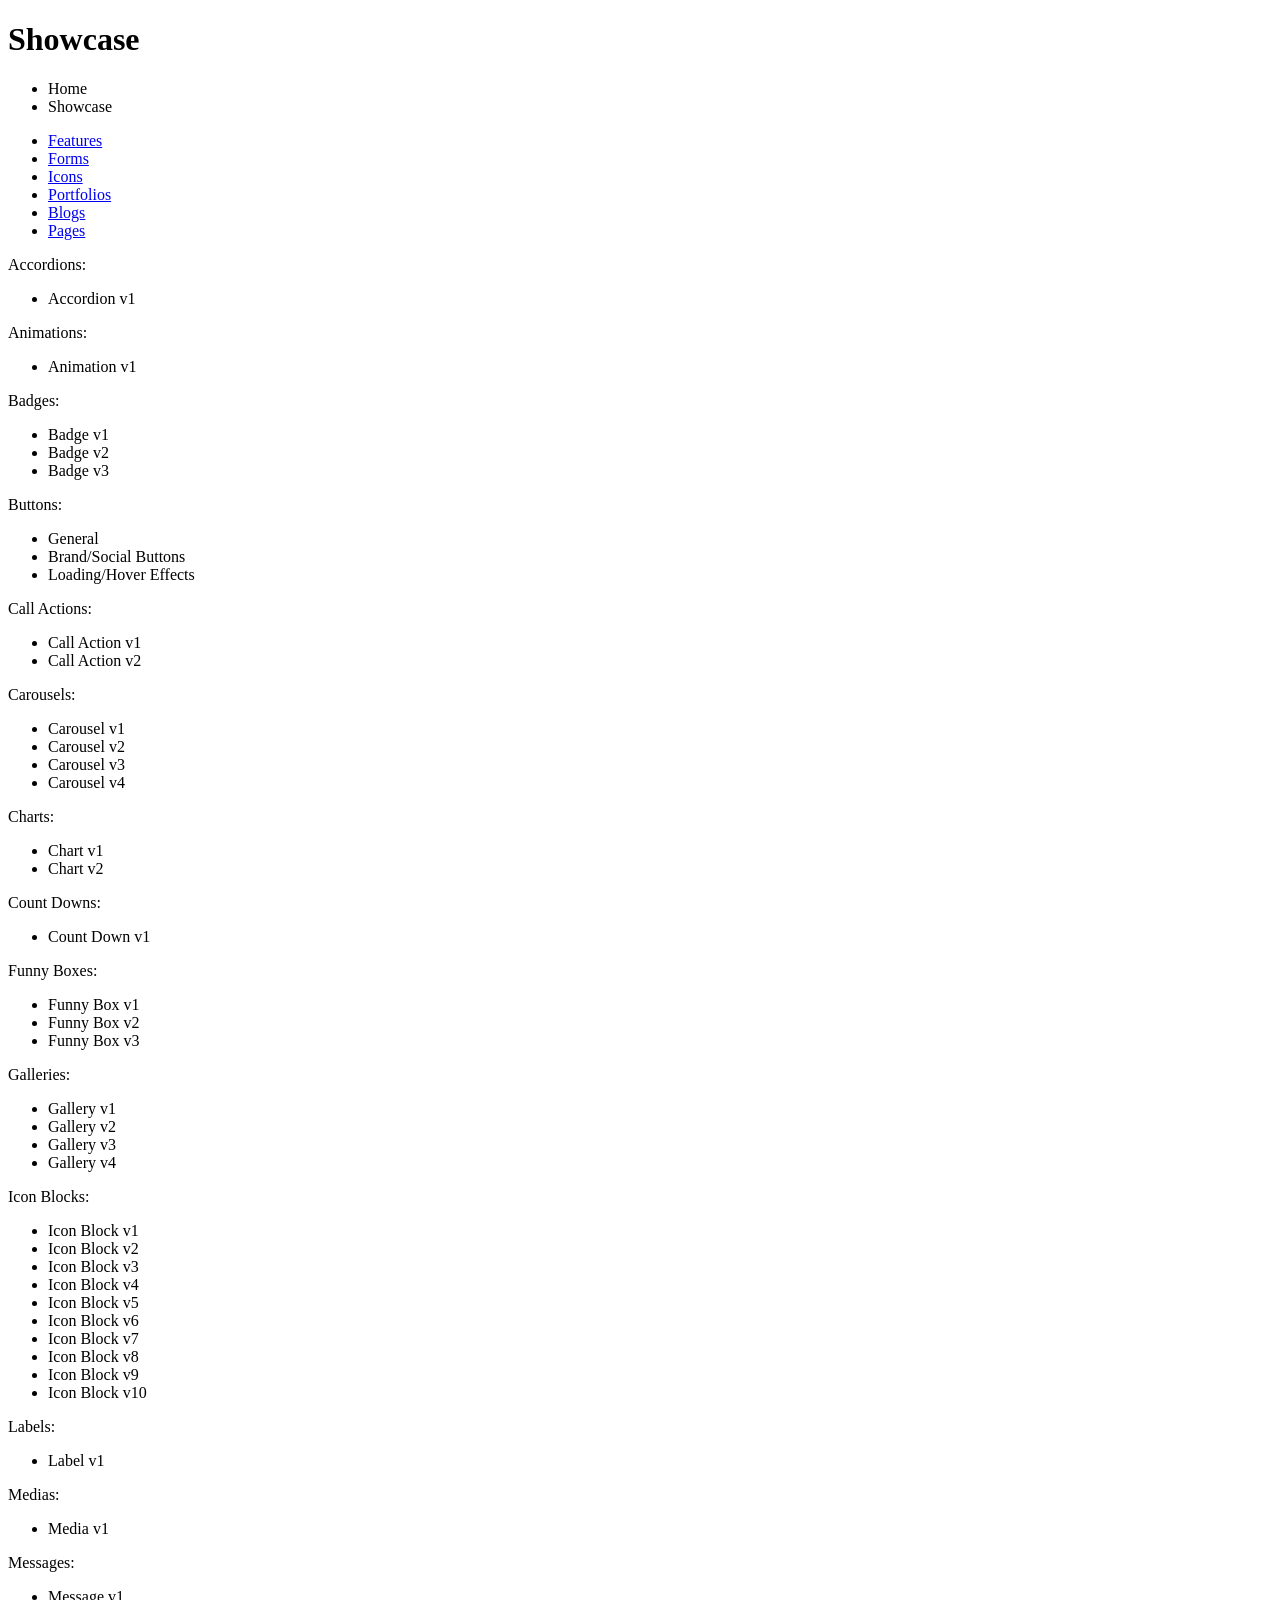
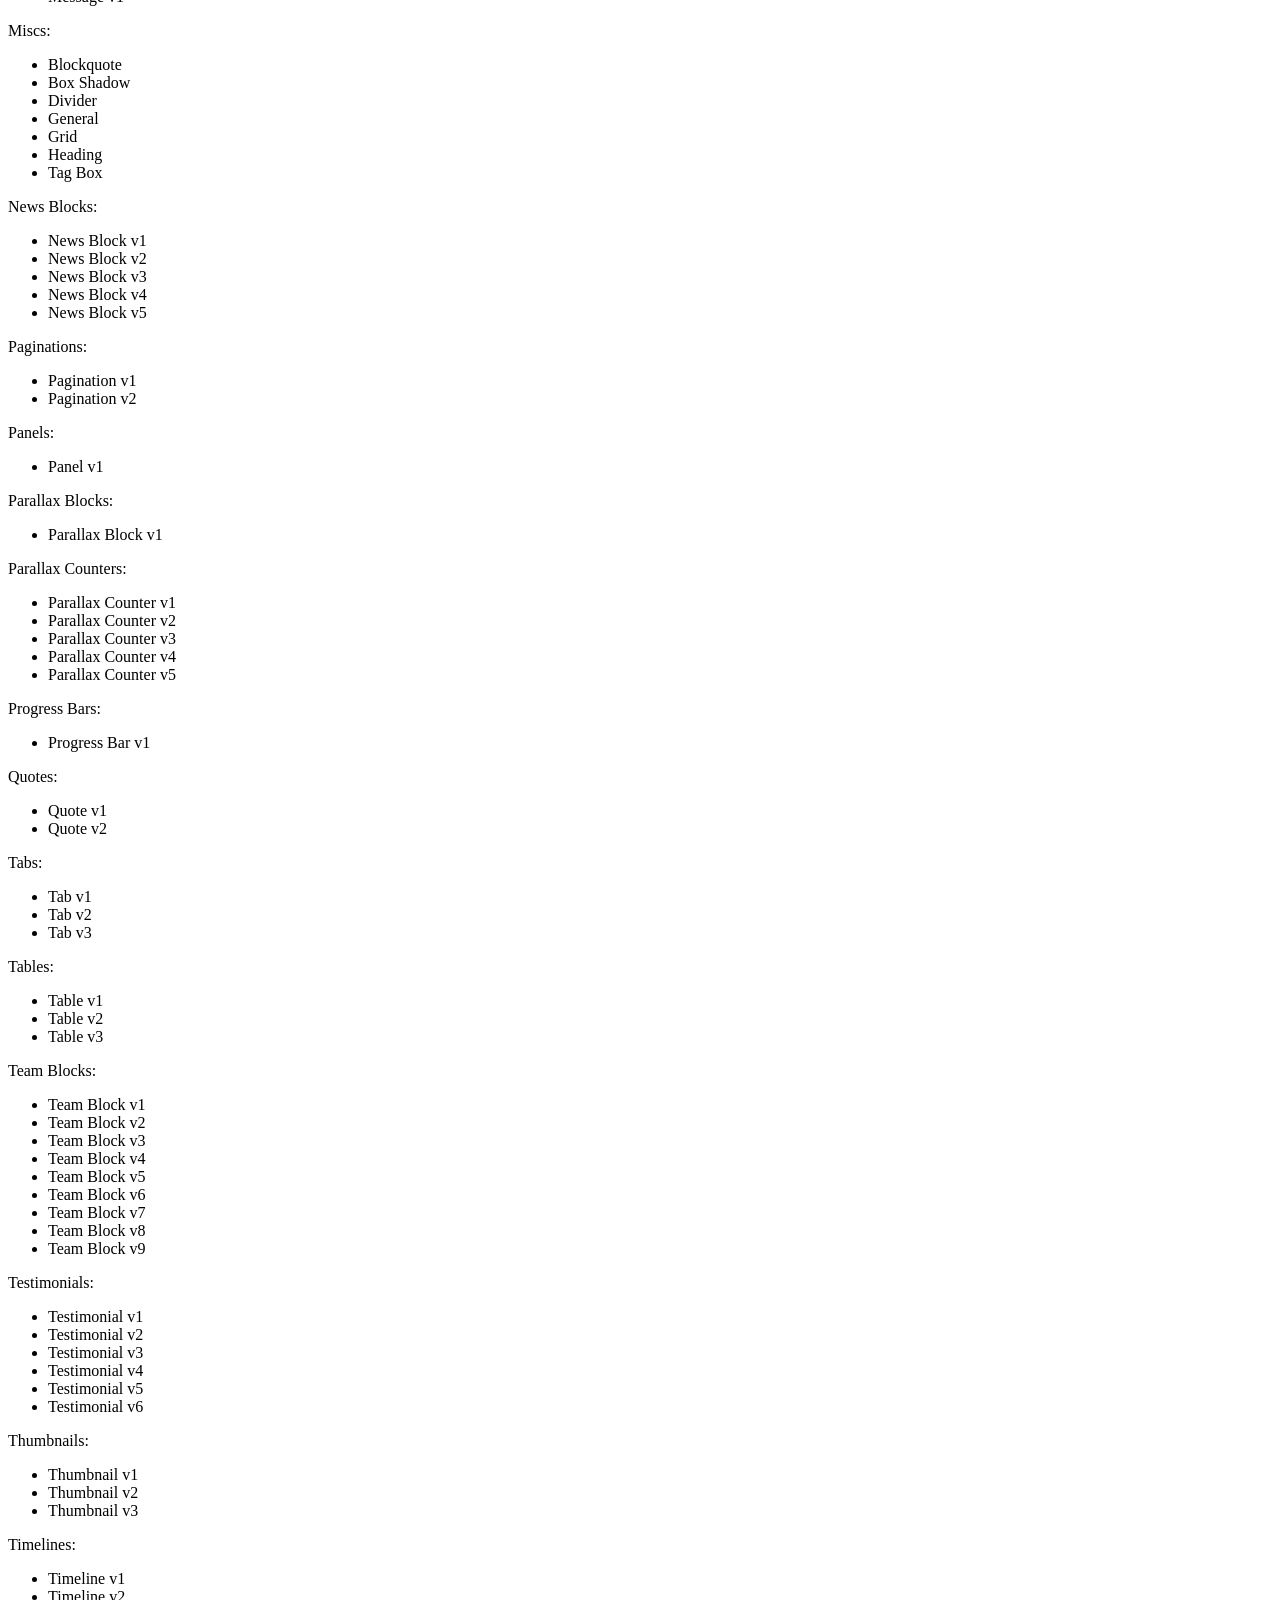
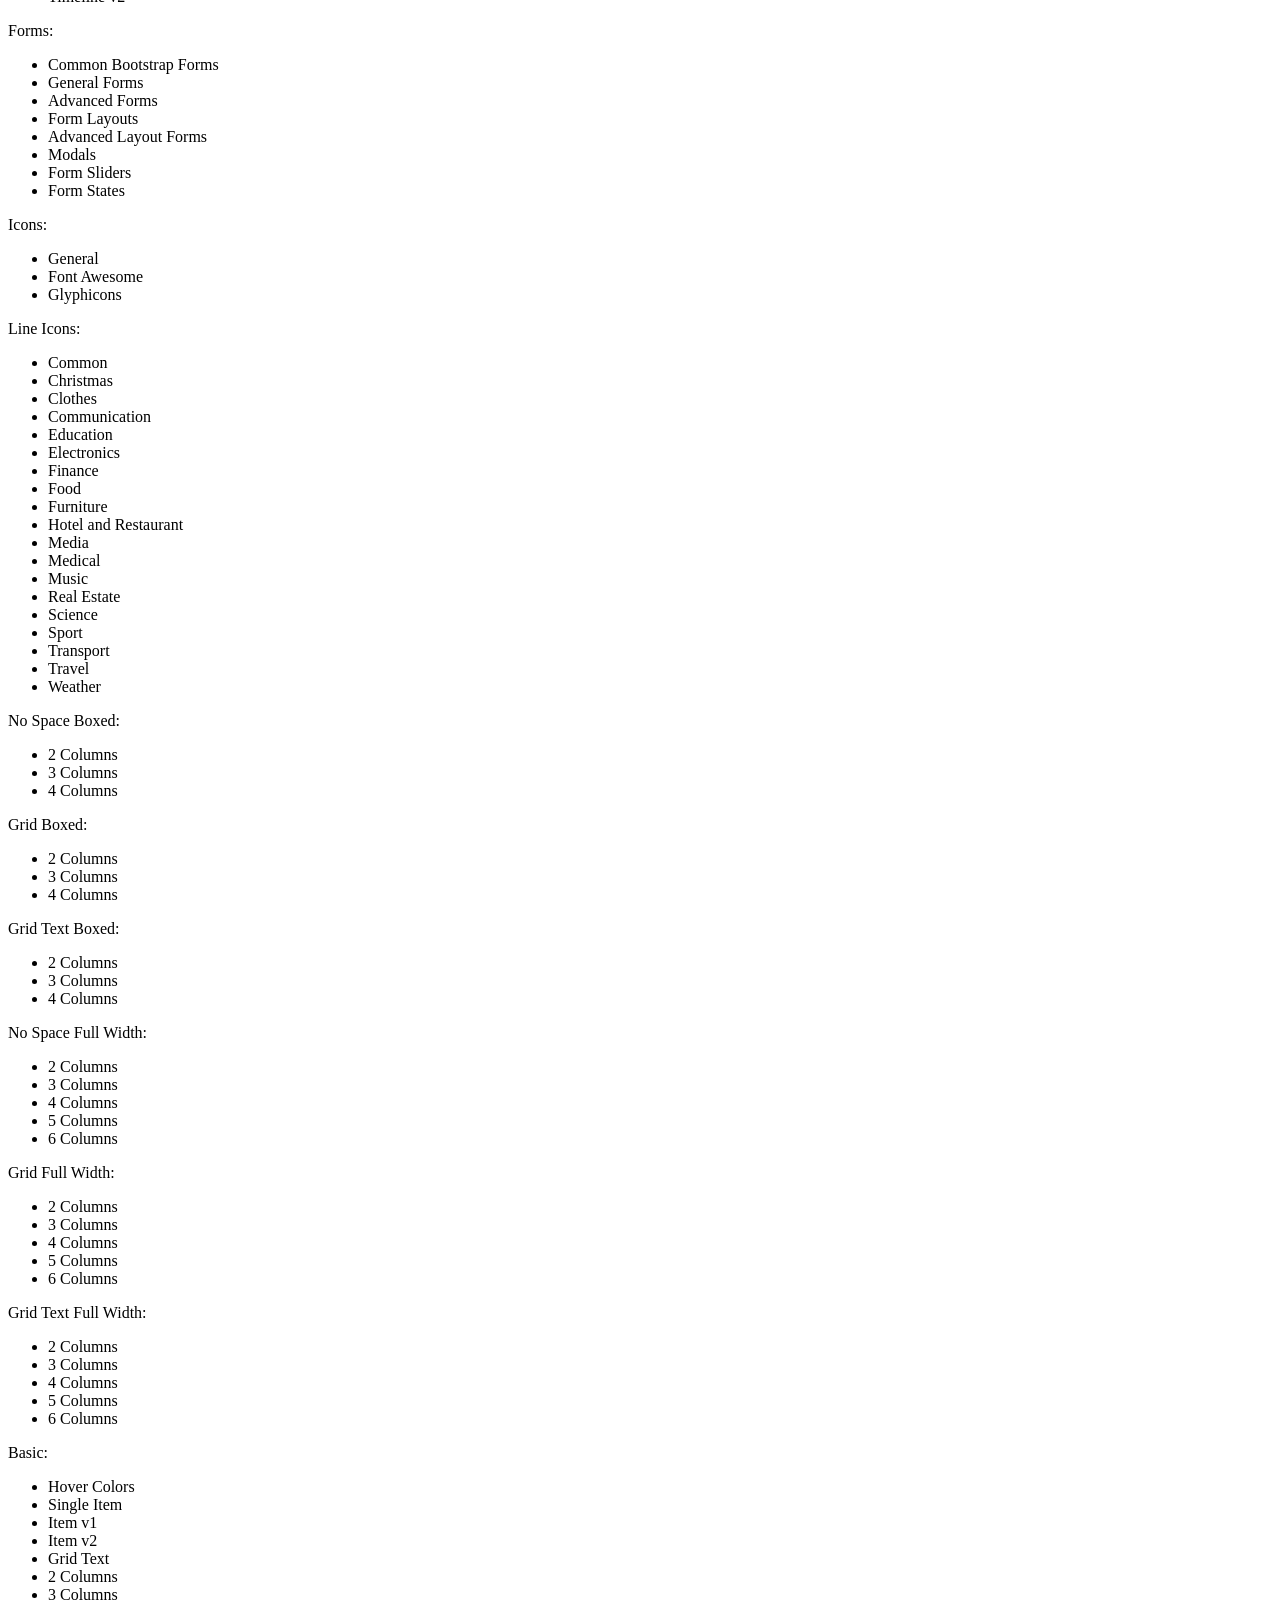
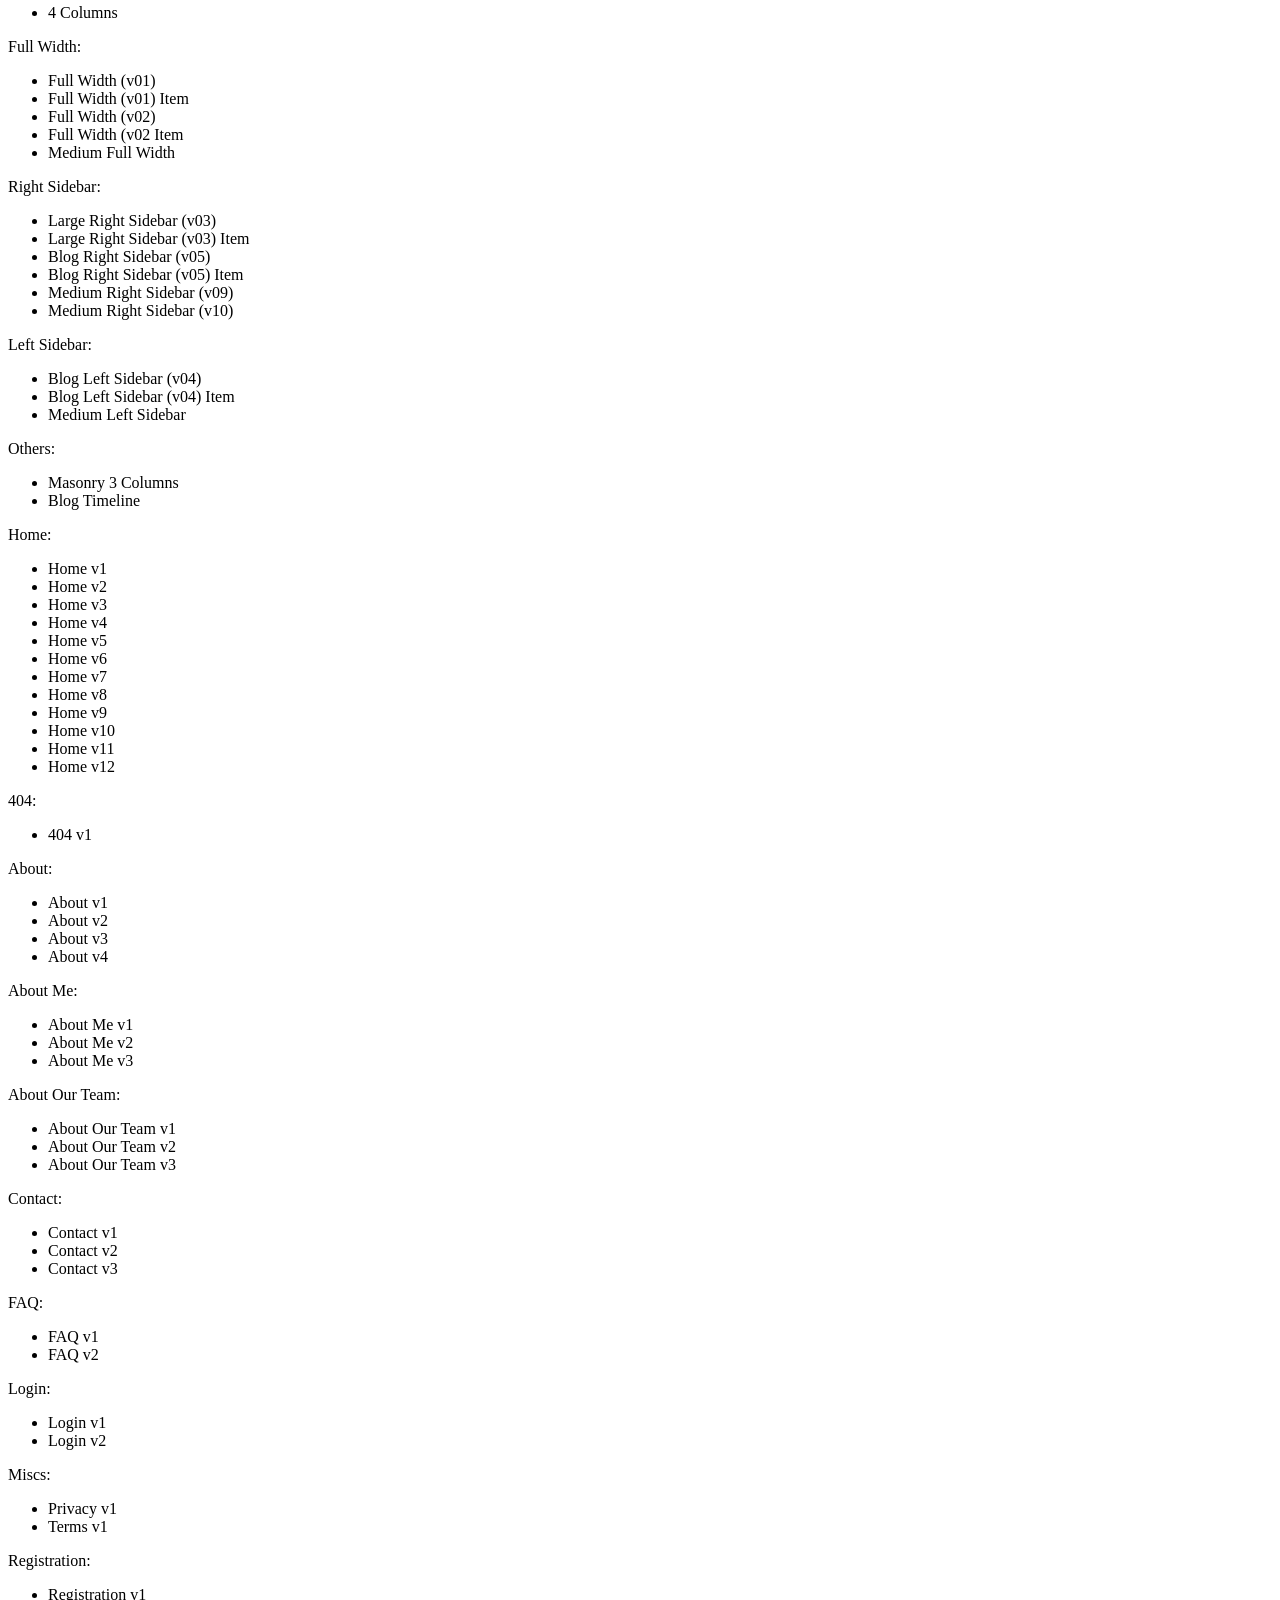
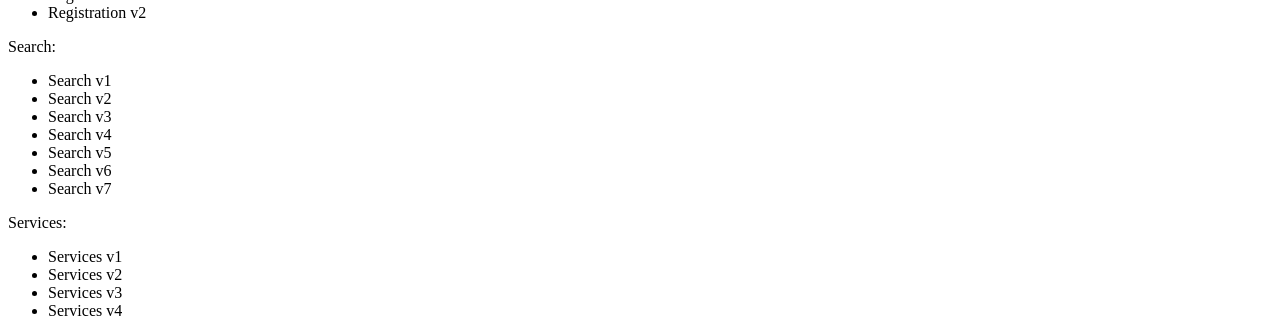
<file: src/main/resources/templates/showcase/index.html>
<!DOCTYPE html>
<html xmlns:th="http://www.thymeleaf.org" xmlns:layout="http://www.ultraq.net.nz/thymeleaf/layout"
      xmlns="http://www.w3.org/1999/xhtml" layout:decorator="layouts/layout">
<head>
  <title>YQBoots Showcases</title>
  <link rel="stylesheet" th:href="@{/theme/css/blocks/tabs.css}"/>
</head>
<body>
<div layout:fragment="breadcrumbs">
  <div class="container">
    <h1 class="pull-left">Showcase</h1>
    <ul class="pull-right breadcrumb">
      <li><a th:href="@{/}">Home</a></li>
      <li class="active">Showcase</li>
    </ul>
  </div>
</div>
<div layout:fragment="content" class="container content height-600">
  <div class="tab-v2">
    <ul class="nav nav-tabs">
      <li class="active"><a href="#features" data-toggle="tab">Features</a></li>
      <li><a href="#forms" data-toggle="tab">Forms</a></li>
      <li><a href="#icons" data-toggle="tab">Icons</a></li>
      <li><a href="#portfolios" data-toggle="tab">Portfolios</a></li>
      <li><a href="#blogs" data-toggle="tab">Blogs</a></li>
      <li><a href="#pages" data-toggle="tab">Pages</a></li>
    </ul>
    <div class="tab-content">
      <div class="tab-pane fade in active" id="features">
        <div class="row">
          <div class="col-md-2">Accordions:</div>
          <div class="col-md-4">
            <ul class="list-inline">
              <li><a target="_blank" th:href="@{/showcase/features/accordion/accordion-v1}">Accordion v1</a></li>
            </ul>
          </div>
          <div class="col-md-2">Animations:</div>
          <div class="col-md-4">
            <ul class="list-inline">
              <li><a target="_blank" th:href="@{/showcase/features/animation/animation-v1}">Animation v1</a></li>
            </ul>
          </div>
        </div>
        <div class="row">
          <div class="col-md-2">Badges:</div>
          <div class="col-md-4">
            <ul class="list-inline">
              <li><a target="_blank" th:href="@{/showcase/features/badge/badge-v1}">Badge v1</a></li>
              <li><a target="_blank" th:href="@{/showcase/features/badge/badge-v2}">Badge v2</a></li>
              <li><a target="_blank" th:href="@{/showcase/features/badge/badge-v3}">Badge v3</a></li>
            </ul>
          </div>
          <div class="col-md-2">Buttons:</div>
          <div class="col-md-4">
            <ul class="list-inline">
              <li><a target="_blank" th:href="@{/showcase/features/button/button-v1}">General</a></li>
              <li><a target="_blank" th:href="@{/showcase/features/button/button-v2}">Brand/Social Buttons</a></li>
              <li><a target="_blank" th:href="@{/showcase/features/button/button-v3}">Loading/Hover Effects</a></li>
            </ul>
          </div>
        </div>
        <div class="row">
          <div class="col-md-2">Call Actions:</div>
          <div class="col-md-4">
            <ul class="list-inline">
              <li><a target="_blank" th:href="@{/showcase/features/call-action/call-action-v1}">Call Action v1</a></li>
              <li><a target="_blank" th:href="@{/showcase/features/call-action/call-action-v2}">Call Action v2</a></li>
            </ul>
          </div>
          <div class="col-md-2">Carousels:</div>
          <div class="col-md-4">
            <ul class="list-inline">
              <li><a target="_blank" th:href="@{/showcase/features/carousel/carousel-v1}">Carousel v1</a></li>
              <li><a target="_blank" th:href="@{/showcase/features/carousel/carousel-v2}">Carousel v2</a></li>
              <li><a target="_blank" th:href="@{/showcase/features/carousel/carousel-v3}">Carousel v3</a></li>
              <li><a target="_blank" th:href="@{/showcase/features/carousel/carousel-v4}">Carousel v4</a></li>
            </ul>
          </div>
        </div>
        <div class="row">
          <div class="col-md-2">Charts:</div>
          <div class="col-md-4">
            <ul class="list-inline">
              <li><a target="_blank" th:href="@{/showcase/features/chart/chart-v1}">Chart v1</a></li>
              <li><a target="_blank" th:href="@{/showcase/features/chart/chart-v2}">Chart v2</a></li>
            </ul>
          </div>
          <div class="col-md-2">Count Downs:</div>
          <div class="col-md-4">
            <ul class="list-inline">
              <li><a target="_blank" th:href="@{/showcase/features/count-down/count-down-v1}">Count Down v1</a></li>
            </ul>
          </div>
        </div>
        <div class="row">
          <div class="col-md-2">Funny Boxes:</div>
          <div class="col-md-4">
            <ul class="list-inline">
              <li><a target="_blank" th:href="@{/showcase/features/funny-boxes/funny-boxes-v1}">Funny Box v1</a></li>
              <li><a target="_blank" th:href="@{/showcase/features/funny-boxes/funny-boxes-v2}">Funny Box v2</a></li>
              <li><a target="_blank" th:href="@{/showcase/features/funny-boxes/funny-boxes-v3}">Funny Box v3</a></li>
            </ul>
          </div>
          <div class="col-md-2">Galleries:</div>
          <div class="col-md-4">
            <ul class="list-inline">
              <li><a target="_blank" th:href="@{/showcase/features/gallery/gallery-v1}">Gallery v1</a></li>
              <li><a target="_blank" th:href="@{/showcase/features/gallery/gallery-v2}">Gallery v2</a></li>
              <li><a target="_blank" th:href="@{/showcase/features/gallery/gallery-v3}">Gallery v3</a></li>
              <li><a target="_blank" th:href="@{/showcase/features/gallery/gallery-v4}">Gallery v4</a></li>
            </ul>
          </div>
        </div>
        <div class="row">
          <div class="col-md-2">Icon Blocks:</div>
          <div class="col-md-4">
            <ul class="list-inline">
              <li><a target="_blank" th:href="@{/showcase/features/icon-blocks/icon-blocks-v1}">Icon Block v1</a></li>
              <li><a target="_blank" th:href="@{/showcase/features/icon-blocks/icon-blocks-v2}">Icon Block v2</a></li>
              <li><a target="_blank" th:href="@{/showcase/features/icon-blocks/icon-blocks-v3}">Icon Block v3</a></li>
              <li><a target="_blank" th:href="@{/showcase/features/icon-blocks/icon-blocks-v4}">Icon Block v4</a></li>
              <li><a target="_blank" th:href="@{/showcase/features/icon-blocks/icon-blocks-v5}">Icon Block v5</a></li>
              <li><a target="_blank" th:href="@{/showcase/features/icon-blocks/icon-blocks-v6}">Icon Block v6</a></li>
              <li><a target="_blank" th:href="@{/showcase/features/icon-blocks/icon-blocks-v7}">Icon Block v7</a></li>
              <li><a target="_blank" th:href="@{/showcase/features/icon-blocks/icon-blocks-v8}">Icon Block v8</a></li>
              <li><a target="_blank" th:href="@{/showcase/features/icon-blocks/icon-blocks-v9}">Icon Block v9</a></li>
              <li><a target="_blank" th:href="@{/showcase/features/icon-blocks/icon-blocks-v10}">Icon Block v10</a></li>
            </ul>
          </div>
          <div class="col-md-2">Labels:</div>
          <div class="col-md-4">
            <ul class="list-inline">
              <li><a target="_blank" th:href="@{/showcase/features/label/label-v1}">Label v1</a></li>
            </ul>
          </div>
        </div>
        <div class="row">
          <div class="col-md-2">Medias:</div>
          <div class="col-md-4">
            <ul class="list-inline">
              <li><a target="_blank" th:href="@{/showcase/features/media/media-v1}">Media v1</a></li>
            </ul>
          </div>
          <div class="col-md-2">Messages:</div>
          <div class="col-md-4">
            <ul class="list-inline">
              <li><a target="_blank" th:href="@{/showcase/features/message/message-v1}">Message v1</a></li>
            </ul>
          </div>
        </div>
        <div class="row">
          <div class="col-md-2">Miscs:</div>
          <div class="col-md-4">
            <ul class="list-inline">
              <li><a target="_blank" th:href="@{/showcase/features/miscs/blockquote}">Blockquote</a></li>
              <li><a target="_blank" th:href="@{/showcase/features/miscs/box-shadow}">Box Shadow</a></li>
              <li><a target="_blank" th:href="@{/showcase/features/miscs/divider}">Divider</a></li>
              <li><a target="_blank" th:href="@{/showcase/features/miscs/general}">General</a></li>
              <li><a target="_blank" th:href="@{/showcase/features/miscs/grid}">Grid</a></li>
              <li><a target="_blank" th:href="@{/showcase/features/miscs/heading}">Heading</a></li>
              <li><a target="_blank" th:href="@{/showcase/features/miscs/tag-box}">Tag Box</a></li>
            </ul>
          </div>
          <div class="col-md-2">News Blocks:</div>
          <div class="col-md-4">
            <ul class="list-inline">
              <li><a target="_blank" th:href="@{/showcase/features/news-blocks/news-blocks-v1}">News Block v1</a></li>
              <li><a target="_blank" th:href="@{/showcase/features/news-blocks/news-blocks-v2}">News Block v2</a></li>
              <li><a target="_blank" th:href="@{/showcase/features/news-blocks/news-blocks-v3}">News Block v3</a></li>
              <li><a target="_blank" th:href="@{/showcase/features/news-blocks/news-blocks-v4}">News Block v4</a></li>
              <li><a target="_blank" th:href="@{/showcase/features/news-blocks/news-blocks-v5}">News Block v5</a></li>
            </ul>
          </div>
        </div>
        <div class="row">
          <div class="col-md-2">Paginations:</div>
          <div class="col-md-4">
            <ul class="list-inline">
              <li><a target="_blank" th:href="@{/showcase/features/pagination/pagination-v1}">Pagination v1</a></li>
              <li><a target="_blank" th:href="@{/showcase/features/pagination/pagination-v2}">Pagination v2</a></li>
            </ul>
          </div>
          <div class="col-md-2">Panels:</div>
          <div class="col-md-4">
            <ul class="list-inline">
              <li><a target="_blank" th:href="@{/showcase/features/panel/panel-v1}">Panel v1</a></li>
            </ul>
          </div>
        </div>
        <div class="row">
          <div class="col-md-2">Parallax Blocks:</div>
          <div class="col-md-4">
            <ul class="list-inline">
              <li>
                <a target="_blank" th:href="@{/showcase/features/parallax-blocks/parallax-blocks-v1}">
                  Parallax Block v1
                </a>
              </li>
            </ul>
          </div>
          <div class="col-md-2">Parallax Counters:</div>
          <div class="col-md-4">
            <ul class="list-inline">
              <li>
                <a target="_blank" th:href="@{/showcase/features/parallax-counters/parallax-counters-v1}">
                  Parallax Counter v1
                </a>
              </li>
              <li>
                <a target="_blank" th:href="@{/showcase/features/parallax-counters/parallax-counters-v2}">
                  Parallax Counter v2
                </a>
              </li>
              <li>
                <a target="_blank" th:href="@{/showcase/features/parallax-counters/parallax-counters-v3}">
                  Parallax Counter v3
                </a>
              </li>
              <li>
                <a target="_blank" th:href="@{/showcase/features/parallax-counters/parallax-counters-v4}">
                  Parallax Counter v4
                </a>
              </li>
              <li>
                <a target="_blank" th:href="@{/showcase/features/parallax-counters/parallax-counters-v5}">
                  Parallax Counter v5
                </a>
              </li>
            </ul>
          </div>
        </div>
        <div class="row">
          <div class="col-md-2">Progress Bars:</div>
          <div class="col-md-4">
            <ul class="list-inline">
              <li>
                <a target="_blank" th:href="@{/showcase/features/progress-bar/progress-bar-v1}">
                  Progress Bar v1
                </a>
              </li>
            </ul>
          </div>
          <div class="col-md-2">Quotes:</div>
          <div class="col-md-4">
            <ul class="list-inline">
              <li><a target="_blank" th:href="@{/showcase/features/quote/quote-v1}">Quote v1</a></li>
              <li><a target="_blank" th:href="@{/showcase/features/quote/quote-v2}">Quote v2</a></li>
            </ul>
          </div>
        </div>
        <div class="row">
          <div class="col-md-2">Tabs:</div>
          <div class="col-md-4">
            <ul class="list-inline">
              <li><a target="_blank" th:href="@{/showcase/features/tab/tab-v1}">Tab v1</a></li>
              <li><a target="_blank" th:href="@{/showcase/features/tab/tab-v2}">Tab v2</a></li>
              <li><a target="_blank" th:href="@{/showcase/features/tab/tab-v3}">Tab v3</a></li>
            </ul>
          </div>
          <div class="col-md-2">Tables:</div>
          <div class="col-md-4">
            <ul class="list-inline">
              <li><a target="_blank" th:href="@{/showcase/features/table/table-v1}">Table v1</a></li>
              <li><a target="_blank" th:href="@{/showcase/features/table/table-v2}">Table v2</a></li>
              <li><a target="_blank" th:href="@{/showcase/features/table/table-v3}">Table v3</a></li>
            </ul>
          </div>
        </div>
        <div class="row">
          <div class="col-md-2">Team Blocks:</div>
          <div class="col-md-4">
            <ul class="list-inline">
              <li><a target="_blank" th:href="@{/showcase/features/team-blocks/team-blocks-v1}">Team Block v1</a></li>
              <li><a target="_blank" th:href="@{/showcase/features/team-blocks/team-blocks-v2}">Team Block v2</a></li>
              <li><a target="_blank" th:href="@{/showcase/features/team-blocks/team-blocks-v3}">Team Block v3</a></li>
              <li><a target="_blank" th:href="@{/showcase/features/team-blocks/team-blocks-v4}">Team Block v4</a></li>
              <li><a target="_blank" th:href="@{/showcase/features/team-blocks/team-blocks-v5}">Team Block v5</a></li>
              <li><a target="_blank" th:href="@{/showcase/features/team-blocks/team-blocks-v6}">Team Block v6</a></li>
              <li><a target="_blank" th:href="@{/showcase/features/team-blocks/team-blocks-v7}">Team Block v7</a></li>
              <li><a target="_blank" th:href="@{/showcase/features/team-blocks/team-blocks-v8}">Team Block v8</a></li>
              <li><a target="_blank" th:href="@{/showcase/features/team-blocks/team-blocks-v9}">Team Block v9</a></li>
            </ul>
          </div>
          <div class="col-md-2">Testimonials:</div>
          <div class="col-md-4">
            <ul class="list-inline">
              <li><a target="_blank" th:href="@{/showcase/features/testimonial/testimonial-v1}">Testimonial v1</a></li>
              <li><a target="_blank" th:href="@{/showcase/features/testimonial/testimonial-v2}">Testimonial v2</a></li>
              <li><a target="_blank" th:href="@{/showcase/features/testimonial/testimonial-v3}">Testimonial v3</a></li>
              <li><a target="_blank" th:href="@{/showcase/features/testimonial/testimonial-v4}">Testimonial v4</a></li>
              <li><a target="_blank" th:href="@{/showcase/features/testimonial/testimonial-v5}">Testimonial v5</a></li>
              <li><a target="_blank" th:href="@{/showcase/features/testimonial/testimonial-v6}">Testimonial v6</a></li>
            </ul>
          </div>
        </div>
        <div class="row">
          <div class="col-md-2">Thumbnails:</div>
          <div class="col-md-4">
            <ul class="list-inline">
              <li><a target="_blank" th:href="@{/showcase/features/thumbnail/thumbnail-v1}">Thumbnail v1</a></li>
              <li><a target="_blank" th:href="@{/showcase/features/thumbnail/thumbnail-v2}">Thumbnail v2</a></li>
              <li><a target="_blank" th:href="@{/showcase/features/thumbnail/thumbnail-v3}">Thumbnail v3</a></li>
            </ul>
          </div>
          <div class="col-md-2">Timelines:</div>
          <div class="col-md-4">
            <ul class="list-inline">
              <li><a target="_blank" th:href="@{/showcase/features/timeline/timeline-v1}">Timeline v1</a></li>
              <li><a target="_blank" th:href="@{/showcase/features/timeline/timeline-v2}">Timeline v2</a></li>
            </ul>
          </div>
        </div>
      </div>
      <div class="tab-pane fade" id="forms">
        <div class="row">
          <div class="col-md-2">Forms:</div>
          <div class="col-md-10">
            <ul class="list-inline">
              <li><a target="_blank" th:href="@{/showcase/forms/form-v1}">Common Bootstrap Forms</a></li>
              <li><a target="_blank" th:href="@{/showcase/forms/form-v2}">General Forms</a></li>
              <li><a target="_blank" th:href="@{/showcase/forms/form-v3}">Advanced Forms</a></li>
              <li><a target="_blank" th:href="@{/showcase/forms/form-v4}">Form Layouts</a></li>
              <li><a target="_blank" th:href="@{/showcase/forms/form-v5}">Advanced Layout Forms</a></li>
              <li><a target="_blank" th:href="@{/showcase/forms/form-v6}">Modals</a></li>
              <li><a target="_blank" th:href="@{/showcase/forms/form-v7}">Form Sliders</a></li>
              <li><a target="_blank" th:href="@{/showcase/forms/form-v8}">Form States</a></li>
            </ul>
          </div>
        </div>
      </div>
      <div class="tab-pane fade" id="icons">
        <div class="row">
          <div class="col-md-2">Icons:</div>
          <div class="col-md-10">
            <ul class="list-inline">
              <li><a target="_blank" th:href="@{/showcase/icons/general}">General</a></li>
              <li><a target="_blank" th:href="@{/showcase/icons/fa}">Font Awesome</a></li>
              <li><a target="_blank" th:href="@{/showcase/icons/glyph}">Glyphicons</a></li>
            </ul>
          </div>
          <div class="col-md-2">Line Icons:</div>
          <div class="col-md-10">
            <ul class="list-inline">
              <li><a target="_blank" th:href="@{/showcase/icons/line/common}">Common</a></li>
              <li><a target="_blank" th:href="@{/showcase/icons/line/christmas}">Christmas</a></li>
              <li><a target="_blank" th:href="@{/showcase/icons/line/clothes}">Clothes</a></li>
              <li><a target="_blank" th:href="@{/showcase/icons/line/communication}">Communication</a></li>
              <li><a target="_blank" th:href="@{/showcase/icons/line/education}">Education</a></li>
              <li><a target="_blank" th:href="@{/showcase/icons/line/electronics}">Electronics</a></li>
              <li><a target="_blank" th:href="@{/showcase/icons/line/finance}">Finance</a></li>
              <li><a target="_blank" th:href="@{/showcase/icons/line/food}">Food</a></li>
              <li><a target="_blank" th:href="@{/showcase/icons/line/furniture}">Furniture</a></li>
              <li><a target="_blank" th:href="@{/showcase/icons/line/hotel-restaurant}">Hotel and Restaurant</a></li>
              <li><a target="_blank" th:href="@{/showcase/icons/line/media}">Media</a></li>
              <li><a target="_blank" th:href="@{/showcase/icons/line/medical}">Medical</a></li>
              <li><a target="_blank" th:href="@{/showcase/icons/line/music}">Music</a></li>
              <li><a target="_blank" th:href="@{/showcase/icons/line/real-estate}">Real Estate</a></li>
              <li><a target="_blank" th:href="@{/showcase/icons/line/science}">Science</a></li>
              <li><a target="_blank" th:href="@{/showcase/icons/line/sport}">Sport</a></li>
              <li><a target="_blank" th:href="@{/showcase/icons/line/transport}">Transport</a></li>
              <li><a target="_blank" th:href="@{/showcase/icons/line/travel}">Travel</a></li>
              <li><a target="_blank" th:href="@{/showcase/icons/line/weather}">Weather</a></li>
            </ul>
          </div>
        </div>
      </div>
      <div class="tab-pane fade" id="portfolios">
        <div class="row">
          <div class="col-md-2">No Space Boxed:</div>
          <div class="col-md-10">
            <ul class="list-inline">
              <li><a target="_blank" th:href="@{/showcase/portfolios/no-space-boxed/col2}">2 Columns</a></li>
              <li><a target="_blank" th:href="@{/showcase/portfolios/no-space-boxed/col3}">3 Columns</a></li>
              <li><a target="_blank" th:href="@{/showcase/portfolios/no-space-boxed/col4}">4 Columns</a></li>
            </ul>
          </div>
        </div>
        <div class="row">
          <div class="col-md-2">Grid Boxed:</div>
          <div class="col-md-10">
            <ul class="list-inline">
              <li><a target="_blank" th:href="@{/showcase/portfolios/grid-boxed/col2}">2 Columns</a></li>
              <li><a target="_blank" th:href="@{/showcase/portfolios/grid-boxed/col3}">3 Columns</a></li>
              <li><a target="_blank" th:href="@{/showcase/portfolios/grid-boxed/col4}">4 Columns</a></li>
            </ul>
          </div>
        </div>
        <div class="row">
          <div class="col-md-2">Grid Text Boxed:</div>
          <div class="col-md-10">
            <ul class="list-inline">
              <li><a target="_blank" th:href="@{/showcase/portfolios/grid-text-boxed/col2}">2 Columns</a></li>
              <li><a target="_blank" th:href="@{/showcase/portfolios/grid-text-boxed/col3}">3 Columns</a></li>
              <li><a target="_blank" th:href="@{/showcase/portfolios/grid-text-boxed/col4}">4 Columns</a></li>
            </ul>
          </div>
        </div>
        <div class="row">
          <div class="col-md-2">No Space Full Width:</div>
          <div class="col-md-10">
            <ul class="list-inline">
              <li><a target="_blank" th:href="@{/showcase/portfolios/no-space-full-width/col2}">2 Columns</a></li>
              <li><a target="_blank" th:href="@{/showcase/portfolios/no-space-full-width/col3}">3 Columns</a></li>
              <li><a target="_blank" th:href="@{/showcase/portfolios/no-space-full-width/col4}">4 Columns</a></li>
              <li><a target="_blank" th:href="@{/showcase/portfolios/no-space-full-width/col5}">5 Columns</a></li>
              <li><a target="_blank" th:href="@{/showcase/portfolios/no-space-full-width/col6}">6 Columns</a></li>
            </ul>
          </div>
        </div>
        <div class="row">
          <div class="col-md-2">Grid Full Width:</div>
          <div class="col-md-10">
            <ul class="list-inline">
              <li><a target="_blank" th:href="@{/showcase/portfolios/grid-full-width/col2}">2 Columns</a></li>
              <li><a target="_blank" th:href="@{/showcase/portfolios/grid-full-width/col3}">3 Columns</a></li>
              <li><a target="_blank" th:href="@{/showcase/portfolios/grid-full-width/col4}">4 Columns</a></li>
              <li><a target="_blank" th:href="@{/showcase/portfolios/grid-full-width/col5}">5 Columns</a></li>
              <li><a target="_blank" th:href="@{/showcase/portfolios/grid-full-width/col6}">6 Columns</a></li>
            </ul>
          </div>
        </div>
        <div class="row">
          <div class="col-md-2">Grid Text Full Width:</div>
          <div class="col-md-10">
            <ul class="list-inline">
              <li><a target="_blank" th:href="@{/showcase/portfolios/grid-text-full-width/col2}">2 Columns</a></li>
              <li><a target="_blank" th:href="@{/showcase/portfolios/grid-text-full-width/col3}">3 Columns</a></li>
              <li><a target="_blank" th:href="@{/showcase/portfolios/grid-text-full-width/col4}">4 Columns</a></li>
              <li><a target="_blank" th:href="@{/showcase/portfolios/grid-text-full-width/col5}">5 Columns</a></li>
              <li><a target="_blank" th:href="@{/showcase/portfolios/grid-text-full-width/col6}">6 Columns</a></li>
            </ul>
          </div>
        </div>
        <div class="row">
          <div class="col-md-2">Basic:</div>
          <div class="col-md-10">
            <ul class="list-inline">
              <li><a target="_blank" th:href="@{/showcase/portfolios/basic/hover-colors}">Hover Colors</a></li>
              <li><a target="_blank" th:href="@{/showcase/portfolios/basic/single-item}">Single Item</a></li>
              <li><a target="_blank" th:href="@{/showcase/portfolios/basic/item-v1}">Item v1</a></li>
              <li><a target="_blank" th:href="@{/showcase/portfolios/basic/item-v2}">Item v2</a></li>
              <li><a target="_blank" th:href="@{/showcase/portfolios/basic/grid-text}">Grid Text</a></li>
              <li><a target="_blank" th:href="@{/showcase/portfolios/basic/col2}">2 Columns</a></li>
              <li><a target="_blank" th:href="@{/showcase/portfolios/basic/col3}">3 Columns</a></li>
              <li><a target="_blank" th:href="@{/showcase/portfolios/basic/col4}">4 Columns</a></li>
            </ul>
          </div>
        </div>
      </div>
      <div class="tab-pane fade" id="blogs">
        <div class="row">
          <div class="col-md-2">Full Width:</div>
          <div class="col-md-10">
            <ul class="list-inline">
              <li><a target="_blank" th:href="@{/showcase/blogs/v01/index}">Full Width (v01)</a></li>
              <li><a target="_blank" th:href="@{/showcase/blogs/v01/item}">Full Width (v01) Item</a></li>
              <li><a target="_blank" th:href="@{/showcase/blogs/v02/index}">Full Width (v02)</a></li>
              <li><a target="_blank" th:href="@{/showcase/blogs/v02/item}">Full Width (v02 Item</a></li>
              <li><a target="_blank" th:href="@{/showcase/blogs/v07/index}">Medium Full Width</a></li>
            </ul>
          </div>
        </div>
        <div class="row">
          <div class="col-md-2">Right Sidebar:</div>
          <div class="col-md-10">
            <ul class="list-inline">
              <li><a target="_blank" th:href="@{/showcase/blogs/v03/index}">Large Right Sidebar (v03)</a></li>
              <li><a target="_blank" th:href="@{/showcase/blogs/v03/item}">Large Right Sidebar (v03) Item</a></li>
              <li><a target="_blank" th:href="@{/showcase/blogs/v05/index}">Blog Right Sidebar (v05)</a></li>
              <li><a target="_blank" th:href="@{/showcase/blogs/v05/item}">Blog Right Sidebar (v05) Item</a></li>
              <li><a target="_blank" th:href="@{/showcase/blogs/v09/index}">Medium Right Sidebar (v09)</a></li>
              <li><a target="_blank" th:href="@{/showcase/blogs/v10/index}">Medium Right Sidebar (v10)</a></li>
            </ul>
          </div>
        </div>
        <div class="row">
          <div class="col-md-2">Left Sidebar:</div>
          <div class="col-md-10">
            <ul class="list-inline">
              <li><a target="_blank" th:href="@{/showcase/blogs/v04/index}">Blog Left Sidebar (v04)</a></li>
              <li><a target="_blank" th:href="@{/showcase/blogs/v04/item}">Blog Left Sidebar (v04) Item</a></li>
              <li><a target="_blank" th:href="@{/showcase/blogs/v08/index}">Medium Left Sidebar</a></li>
            </ul>
          </div>
        </div>
        <div class="row">
          <div class="col-md-2">Others:</div>
          <div class="col-md-10">
            <ul class="list-inline">
              <li><a target="_blank" th:href="@{/showcase/blogs/v06/index}">Masonry 3 Columns</a></li>
              <li><a target="_blank" th:href="@{/showcase/blogs/v11/index}">Blog Timeline</a></li>
            </ul>
          </div>
        </div>
      </div>
      <div class="tab-pane fade" id="pages">
        <div class="row">
          <div class="col-md-2">Home:</div>
          <div class="col-md-10">
            <ul class="list-inline">
              <li><a target="_blank" th:href="@{/showcase/pages/home/home-v1}">Home v1</a></li>
              <li><a target="_blank" th:href="@{/showcase/pages/home/home-v2}">Home v2</a></li>
              <li><a target="_blank" th:href="@{/showcase/pages/home/home-v3}">Home v3</a></li>
              <li><a target="_blank" th:href="@{/showcase/pages/home/home-v4}">Home v4</a></li>
              <li><a target="_blank" th:href="@{/showcase/pages/home/home-v5}">Home v5</a></li>
              <li><a target="_blank" th:href="@{/showcase/pages/home/home-v6}">Home v6</a></li>
              <li><a target="_blank" th:href="@{/showcase/pages/home/home-v7}">Home v7</a></li>
              <li><a target="_blank" th:href="@{/showcase/pages/home/home-v8}">Home v8</a></li>
              <li><a target="_blank" th:href="@{/showcase/pages/home/home-v9}">Home v9</a></li>
              <li><a target="_blank" th:href="@{/showcase/pages/home/home-v10}">Home v10</a></li>
              <li><a target="_blank" th:href="@{/showcase/pages/home/home-v11}">Home v11</a></li>
              <li><a target="_blank" th:href="@{/showcase/pages/home/home-v12}">Home v12</a></li>
            </ul>
          </div>
        </div>
        <div class="row">
          <div class="col-md-2">404:</div>
          <div class="col-md-4">
            <ul class="list-inline">
              <li><a target="_blank" th:href="@{/showcase/pages/404/404-v1}">404 v1</a></li>
            </ul>
          </div>
          <div class="col-md-2">About:</div>
          <div class="col-md-4">
            <ul class="list-inline">
              <li><a target="_blank" th:href="@{/showcase/pages/about/about-v1}">About v1</a></li>
              <li><a target="_blank" th:href="@{/showcase/pages/about/about-v2}">About v2</a></li>
              <li><a target="_blank" th:href="@{/showcase/pages/about/about-v3}">About v3</a></li>
              <li><a target="_blank" th:href="@{/showcase/pages/about/about-v4}">About v4</a></li>
            </ul>
          </div>
        </div>
        <div class="row">
          <div class="col-md-2">About Me:</div>
          <div class="col-md-4">
            <ul class="list-inline">
              <li><a target="_blank" th:href="@{/showcase/pages/about-me/about-me-v1}">About Me v1</a></li>
              <li><a target="_blank" th:href="@{/showcase/pages/about-me/about-me-v2}">About Me v2</a></li>
              <li><a target="_blank" th:href="@{/showcase/pages/about-me/about-me-v3}">About Me v3</a></li>
            </ul>
          </div>
          <div class="col-md-2">About Our Team:</div>
          <div class="col-md-4">
            <ul class="list-inline">
              <li>
                <a target="_blank" th:href="@{/showcase/pages/about-our-team/about-our-team-v1}">
                  About Our Team v1
                </a>
              </li>
              <li>
                <a target="_blank" th:href="@{/showcase/pages/about-our-team/about-our-team-v2}">
                  About Our Team v2
                </a>
              </li>
              <li>
                <a target="_blank" th:href="@{/showcase/pages/about-our-team/about-our-team-v3}">
                  About Our Team v3
                </a>
              </li>
            </ul>
          </div>
        </div>
        <div class="row">
          <div class="col-md-2">Contact:</div>
          <div class="col-md-4">
            <ul class="list-inline">
              <li><a target="_blank" th:href="@{/showcase/pages/contact/contact-v1}">Contact v1</a></li>
              <li><a target="_blank" th:href="@{/showcase/pages/contact/contact-v2}">Contact v2</a></li>
              <li><a target="_blank" th:href="@{/showcase/pages/contact/contact-v3}">Contact v3</a></li>
            </ul>
          </div>
          <div class="col-md-2">FAQ:</div>
          <div class="col-md-4">
            <ul class="list-inline">
              <li><a target="_blank" th:href="@{/showcase/pages/faq/faq-v1}">FAQ v1</a></li>
              <li><a target="_blank" th:href="@{/showcase/pages/faq/faq-v2}">FAQ v2</a></li>
            </ul>
          </div>
        </div>
        <div class="row">
          <div class="col-md-2">Login:</div>
          <div class="col-md-4">
            <ul class="list-inline">
              <li><a target="_blank" th:href="@{/showcase/pages/login-v1}">Login v1</a></li>
              <li><a target="_blank" th:href="@{/showcase/pages/login-v2}">Login v2</a></li>
            </ul>
          </div>
          <div class="col-md-2">Miscs:</div>
          <div class="col-md-4">
            <ul class="list-inline">
              <li><a target="_blank" th:href="@{/showcase/pages/miscs/privacy-v1}">Privacy v1</a></li>
              <li><a target="_blank" th:href="@{/showcase/pages/miscs/terms-v1}">Terms v1</a></li>
            </ul>
          </div>
        </div>
        <div class="row">
          <div class="col-md-2">Registration:</div>
          <div class="col-md-4">
            <ul class="list-inline">
              <li><a target="_blank" th:href="@{/showcase/pages/registration-v1}">Registration v1</a></li>
              <li><a target="_blank" th:href="@{/showcase/pages/registration-v2}">Registration v2</a></li>
            </ul>
          </div>
          <div class="col-md-2">Search:</div>
          <div class="col-md-4">
            <ul class="list-inline">
              <li><a target="_blank" th:href="@{/showcase/pages/search/search-v1}">Search v1</a></li>
              <li><a target="_blank" th:href="@{/showcase/pages/search/search-v2}">Search v2</a></li>
              <li><a target="_blank" th:href="@{/showcase/pages/search/search-v3}">Search v3</a></li>
              <li><a target="_blank" th:href="@{/showcase/pages/search/search-v4}">Search v4</a></li>
              <li><a target="_blank" th:href="@{/showcase/pages/search/search-v5}">Search v5</a></li>
              <li><a target="_blank" th:href="@{/showcase/pages/search/search-v6}">Search v6</a></li>
              <li><a target="_blank" th:href="@{/showcase/pages/search/search-v7}">Search v7</a></li>
            </ul>
          </div>
        </div>
        <div class="row">
          <div class="col-md-2">Services:</div>
          <div class="col-md-10">
            <ul class="list-inline">
              <li><a target="_blank" th:href="@{/showcase/pages/services/services-v1}">Services v1</a></li>
              <li><a target="_blank" th:href="@{/showcase/pages/services/services-v2}">Services v2</a></li>
              <li><a target="_blank" th:href="@{/showcase/pages/services/services-v3}">Services v3</a></li>
              <li><a target="_blank" th:href="@{/showcase/pages/services/services-v4}">Services v4</a></li>
            </ul>
          </div>
        </div>
      </div>
    </div>
  </div>
</div>
</body>
</html>
</file>
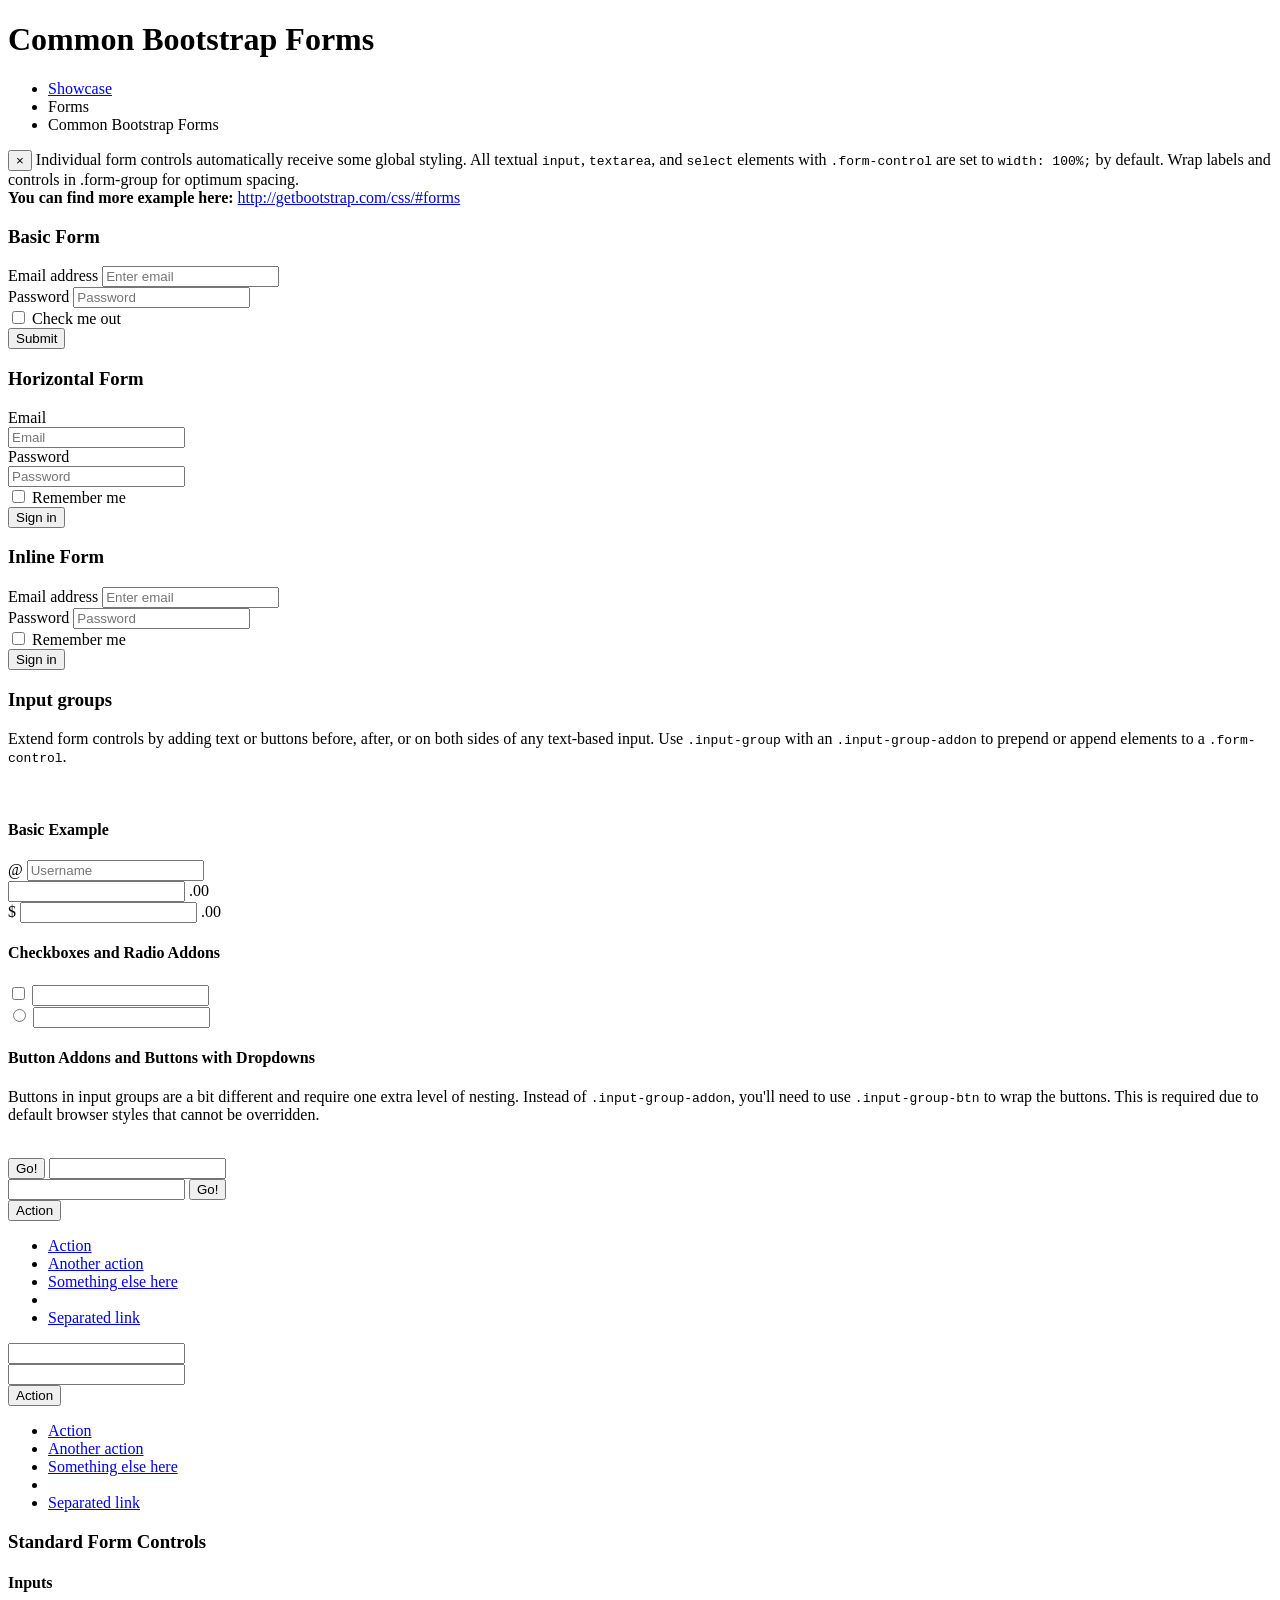
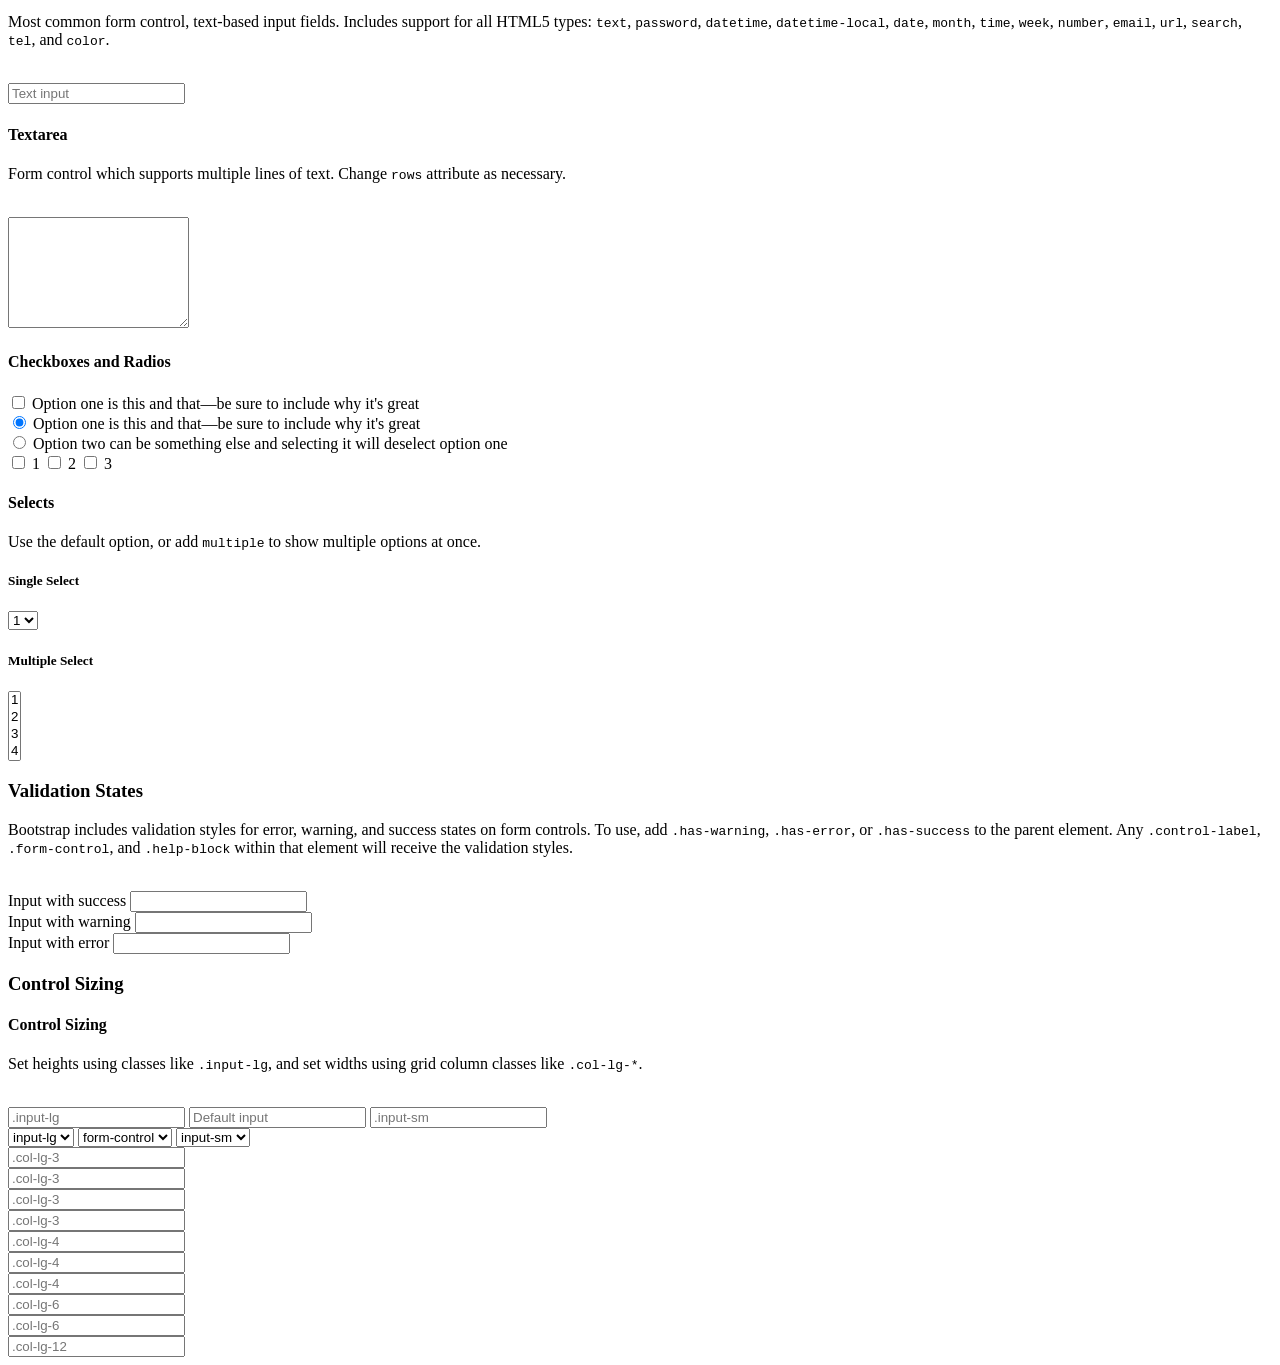
<file: src/main/resources/templates/showcase/forms/form-v1.html>
<!DOCTYPE html>
<html xmlns:th="http://www.thymeleaf.org" xmlns:layout="http://www.ultraq.net.nz/thymeleaf/layout"
      xmlns="http://www.w3.org/1999/xhtml" layout:decorator="layouts/v01/layout">
<head>
  <title>Common Bootstrap Forms</title>
  <link rel="stylesheet" th:href="@{/theme/css/blocks/tag-boxes.css}"/>
</head>
<body>
<div layout:fragment="breadcrumbs">
  <div class="container">
    <h1 class="pull-left">Common Bootstrap Forms</h1>
    <ul class="pull-right breadcrumb">
      <li><a href="#" th:href="@{/showcase}">Showcase</a></li>
      <li>Forms</li>
      <li class="active">Common Bootstrap Forms</li>
    </ul>
  </div>
</div>
<div layout:fragment="content" class="container content">
  <div class="row">
    <div class="col-sm-6">
    </div>
    <div class="col-sm-6">
    </div>
  </div>

  <div class="alert alert-info fade in">
    <button data-dismiss="alert" class="close" type="button">×</button>
    Individual form controls automatically receive some global styling. All textual <code>input</code>,
    <code>textarea</code>,
    and <code>select</code> elements with <code>.form-control</code> are set to <code>width: 100%;</code> by
    default. Wrap labels and controls in .form-group for optimum spacing.<br/>
    <strong>You can find more example here:</strong>
    <a target="_blank" href="http://getbootstrap.com/css/#forms">http://getbootstrap.com/css/#forms</a>
  </div>

  <div class="row">
    <div class="col-md-6">
      <!-- Basic Form -->
      <div class="panel">
        <div class="panel-heading">
          <h3 class="panel-title"><i class="fa fa-tasks"></i> Basic Form</h3>
        </div>
        <div class="panel-body">
          <form role="form">
            <div class="form-group">
              <label for="exampleInputEmail1">Email address</label>
              <input type="email" class="form-control" id="exampleInputEmail1" placeholder="Enter email"/>
            </div>
            <div class="form-group">
              <label for="exampleInputPassword1">Password</label>
              <input type="password" class="form-control" id="exampleInputPassword1" placeholder="Password"/>
            </div>
            <div class="checkbox">
              <label>
                <input type="checkbox"/> Check me out
              </label>
            </div>
            <button type="submit" class="btn-u btn-u-blue">Submit</button>
          </form>
        </div>
      </div>
      <!-- End Basic Form -->
    </div>
    <div class="col-md-6">
      <!-- Horizontal Form -->
      <div class="panel">
        <div class="panel-heading">
          <h3 class="panel-title"><i class="fa fa-tasks"></i> Horizontal Form</h3>
        </div>
        <div class="panel-body">
          <form class="form-horizontal" role="form">
            <div class="form-group">
              <label for="inputEmail1" class="col-lg-2 control-label">Email</label>
              <div class="col-lg-10">
                <input type="email" class="form-control" id="inputEmail1" placeholder="Email"/>
              </div>
            </div>
            <div class="form-group">
              <label for="inputPassword1" class="col-lg-2 control-label">Password</label>
              <div class="col-lg-10">
                <input type="password" class="form-control" id="inputPassword1" placeholder="Password"/>
              </div>
            </div>
            <div class="form-group">
              <div class="col-lg-offset-2 col-lg-10">
                <div class="checkbox">
                  <label>
                    <input type="checkbox"/> Remember me
                  </label>
                </div>
              </div>
            </div>
            <div class="form-group">
              <div class="col-lg-offset-2 col-lg-10">
                <button type="submit" class="btn-u btn-u-green">Sign in</button>
              </div>
            </div>
          </form>
        </div>
      </div>
      <!-- End Horizontal Form -->
    </div>
  </div>

  <!-- Inline Form -->
  <div class="panel">
    <div class="panel-heading">
      <h3 class="panel-title"><i class="fa fa-tasks"></i> Inline Form</h3>
    </div>
    <div class="panel-body">
      <form class="form-inline" role="form">
        <div class="form-group">
          <label class="sr-only" for="exampleInputEmail2">Email address</label>
          <input type="email" class="form-control" id="exampleInputEmail2" placeholder="Enter email"/>
        </div>
        <div class="form-group">
          <label class="sr-only" for="exampleInputPassword2">Password</label>
          <input type="password" class="form-control" id="exampleInputPassword2" placeholder="Password"/>
        </div>
        <div class="checkbox">
          <label>
            <input type="checkbox"/> Remember me
          </label>
        </div>
        <button type="submit" class="btn-u btn-u-default">Sign in</button>
      </form>
    </div>
  </div>
  <!-- End Inline Form -->

  <!-- Input Groups -->
  <div class="panel">
    <div class="panel-heading">
      <h3 class="panel-title"><i class="fa fa-tasks"></i> Input groups</h3>
    </div>
    <div class="panel-body">
      <p>Extend form controls by adding text or buttons before, after, or on both sides of any text-based input.
        Use <code>.input-group</code> with an <code>.input-group-addon</code> to prepend or append elements to a
        <code>.form-control</code>.</p><br/>

      <div class="row margin-bottom-40">
        <!--Basic Example-->
        <div class="col-md-6">
          <h4>Basic Example</h4>
          <div class="input-group">
            <span class="input-group-addon">@</span>
            <input type="text" class="form-control" placeholder="Username"/>
          </div>

          <div class="margin-bottom-10"></div>

          <div class="input-group">
            <input type="text" class="form-control"/>
            <span class="input-group-addon">.00</span>
          </div>

          <div class="margin-bottom-10"></div>

          <div class="input-group">
            <span class="input-group-addon">$</span>
            <input type="text" class="form-control"/>
            <span class="input-group-addon">.00</span>
          </div>
        </div>
        <!--End Basic Example-->

        <!--Checkboxes and Radio Addons-->
        <div class="col-md-6">
          <h4>Checkboxes and Radio Addons</h4>
          <div class="input-group">
            <span class="input-group-addon">
              <input type="checkbox"/>
            </span>
            <input type="text" class="form-control"/>
          </div>

          <div class="margin-bottom-10"></div>

          <div class="input-group">
            <span class="input-group-addon">
              <input type="radio"/>
            </span>
            <input type="text" class="form-control"/>
          </div>
        </div>
        <!--End Checkboxes and Radio Addons-->
      </div>

      <h4>Button Addons and Buttons with Dropdowns</h4>
      <p>Buttons in input groups are a bit different and require one extra level of nesting. Instead of <code>.input-group-addon</code>,
        you'll need to use <code>.input-group-btn</code> to wrap the buttons. This is required due to default
        browser styles that cannot be overridden.</p><br/>

      <div class="row">
        <!--Button Addons-->
        <div class="col-md-6">
          <div class="input-group">
            <span class="input-group-btn">
              <button class="btn btn-u" type="button">Go!</button>
            </span>
            <input type="text" class="form-control"/>
          </div>

          <div class="margin-bottom-10"></div>

          <div class="input-group">
            <input type="text" class="form-control"/>
            <span class="input-group-btn">
              <button class="btn btn-u" type="button">Go!</button>
            </span>
          </div>
        </div>
        <!--End Button Addons-->

        <!--Buttons with Dropdowns-->
        <div class="col-md-6">
          <div class="input-group">
            <div class="input-group-btn">
              <button type="button" class="btn btn-u dropdown-toggle" data-toggle="dropdown">
                Action
                <span class="caret"></span>
              </button>
              <ul class="dropdown-menu">
                <li><a href="#">Action</a></li>
                <li><a href="#">Another action</a></li>
                <li><a href="#">Something else here</a></li>
                <li class="divider"></li>
                <li><a href="#">Separated link</a></li>
              </ul>
            </div>
            <input type="text" class="form-control"/>
          </div>

          <div class="margin-bottom-10"></div>

          <div class="input-group">
            <input type="text" class="form-control"/>
            <div class="input-group-btn">
              <button type="button" class="btn btn-u dropdown-toggle" data-toggle="dropdown">
                Action <span class="caret"></span>
              </button>
              <ul class="dropdown-menu pull-right">
                <li><a href="#">Action</a></li>
                <li><a href="#">Another action</a></li>
                <li><a href="#">Something else here</a></li>
                <li class="divider"></li>
                <li><a href="#">Separated link</a></li>
              </ul>
            </div>
          </div>
        </div>
        <!--End Buttons with Dropdowns-->
      </div>
    </div>
  </div>
  <!-- End Input Groups -->

  <!-- Standard Form Controls -->
  <div class="headline"><h3>Standard Form Controls</h3></div>

  <!--Inputs-->
  <h4>Inputs</h4>
  <p>Most common form control, text-based input fields. Includes support for all HTML5 types: <code>text</code>,
    <code>password</code>, <code>datetime</code>, <code>datetime-local</code>, <code>date</code>,
    <code>month</code>, <code>time</code>, <code>week</code>, <code>number</code>, <code>email</code>,
    <code>url</code>, <code>search</code>, <code>tel</code>, and <code>color</code>.</p><br/>
  <input type="text" class="form-control" placeholder="Text input"/>
  <!--End Inputs-->

  <div class="margin-bottom-40"></div>

  <!--Textarea-->
  <h4>Textarea</h4>
  <p>Form control which supports multiple lines of text. Change <code>rows</code> attribute as necessary.</p>
  <br/>
  <textarea class="form-control" rows="7"></textarea>
  <!--End Textarea-->

  <div class="margin-bottom-40"></div>

  <!--Checkboxes and Radios-->
  <h4>Checkboxes and Radios</h4>
  <div class="checkbox">
    <label>
      <input type="checkbox" value=""/>
      Option one is this and that&mdash;be sure to include why it's great
    </label>
  </div>
  <div class="radio">
    <label>
      <input type="radio" name="optionsRadios" id="optionsRadios1" value="option1" checked="checked"/>
      Option one is this and that&mdash;be sure to include why it's great
    </label>
  </div>
  <div class="radio">
    <label>
      <input type="radio" name="optionsRadios" id="optionsRadios2" value="option2"/>
      Option two can be something else and selecting it will deselect option one
    </label>
  </div>
  <label class="checkbox-inline">
    <input type="checkbox" id="inlineCheckbox1" value="option1"/> 1
  </label>
  <label class="checkbox-inline">
    <input type="checkbox" id="inlineCheckbox2" value="option2"/> 2
  </label>
  <label class="checkbox-inline">
    <input type="checkbox" id="inlineCheckbox3" value="option3"/> 3
  </label>
  <!--End Checkboxes and Radios-->

  <div class="margin-bottom-40"></div>

  <!--Selects-->
  <h4>Selects</h4>
  <p>Use the default option, or add <code>multiple</code> to show multiple options at once.</p>
  <h5>Single Select</h5>
  <select class="form-control">
    <option>1</option>
    <option>2</option>
    <option>3</option>
    <option>4</option>
    <option>5</option>
  </select>
  <br/>
  <h5>Multiple Select</h5>
  <select multiple="multiple" class="form-control">
    <option>1</option>
    <option>2</option>
    <option>3</option>
    <option>4</option>
    <option>5</option>
  </select>
  <!--End Selects-->
  <!-- End Standard Form Controls -->

  <!-- Validation States -->
  <div class="headline"><h3>Validation States</h3></div>
  <p>Bootstrap includes validation styles for error, warning, and success states on form controls. To use, add
    <code>.has-warning</code>, <code>.has-error</code>, or <code>.has-success</code> to the parent element. Any
    <code>.control-label</code>, <code>.form-control</code>, and <code>.help-block</code> within that element
    will receive the validation styles.</p><br/>

  <div class="form-group has-success">
    <label class="control-label" for="inputSuccess">Input with success</label>
    <input type="text" class="form-control" id="inputSuccess"/>
  </div>
  <div class="form-group has-warning">
    <label class="control-label" for="inputWarning">Input with warning</label>
    <input type="text" class="form-control" id="inputWarning"/>
  </div>
  <div class="form-group has-error">
    <label class="control-label" for="inputError">Input with error</label>
    <input type="text" class="form-control" id="inputError"/>
  </div>
  <!-- End Validation States -->

  <!-- Control Sizing -->
  <div class="headline"><h3>Control Sizing</h3></div>
  <h4>Control Sizing</h4>
  <p>Set heights using classes like <code>.input-lg</code>, and set widths using grid column classes like
    <code>.col-lg-*</code>.
  </p><br/>

  <!-- Height Sizing -->
  <input class="form-control input-lg" type="text" placeholder=".input-lg"/>
  <input class="form-control" type="text" placeholder="Default input"/>
  <input class="form-control input-sm" type="text" placeholder=".input-sm"/>

  <div class="margin-bottom-40"></div>

  <select class="form-control input-lg">
    <option>input-lg</option>
  </select>
  <select class="form-control">
    <option>form-control</option>
  </select>
  <select class="form-control input-sm">
    <option>input-sm</option>
  </select>
  <!-- Height Sizing -->

  <div class="margin-bottom-40"></div>

  <!-- Column Sizing -->
  <div class="row">
    <div class="col-lg-3">
      <input type="text" class="form-control" placeholder=".col-lg-3"/>
    </div>
    <div class="col-lg-3">
      <input type="text" class="form-control" placeholder=".col-lg-3"/>
    </div>
    <div class="col-lg-3">
      <input type="text" class="form-control" placeholder=".col-lg-3"/>
    </div>
    <div class="col-lg-3">
      <input type="text" class="form-control" placeholder=".col-lg-3"/>
    </div>
  </div>
  <div class="row">
    <div class="col-lg-4">
      <input type="text" class="form-control" placeholder=".col-lg-4"/>
    </div>
    <div class="col-lg-4">
      <input type="text" class="form-control" placeholder=".col-lg-4"/>
    </div>
    <div class="col-lg-4">
      <input type="text" class="form-control" placeholder=".col-lg-4"/>
    </div>
  </div>
  <div class="row">
    <div class="col-lg-6">
      <input type="text" class="form-control" placeholder=".col-lg-6"/>
    </div>
    <div class="col-lg-6">
      <input type="text" class="form-control" placeholder=".col-lg-6"/>
    </div>
  </div>
  <div class="row">
    <div class="col-lg-12">
      <input type="text" class="form-control" placeholder=".col-lg-12"/>
    </div>
  </div>
  <!-- End Column Sizing -->
  <!-- End Control Sizing -->
</div>
</body>
</html>
</file>
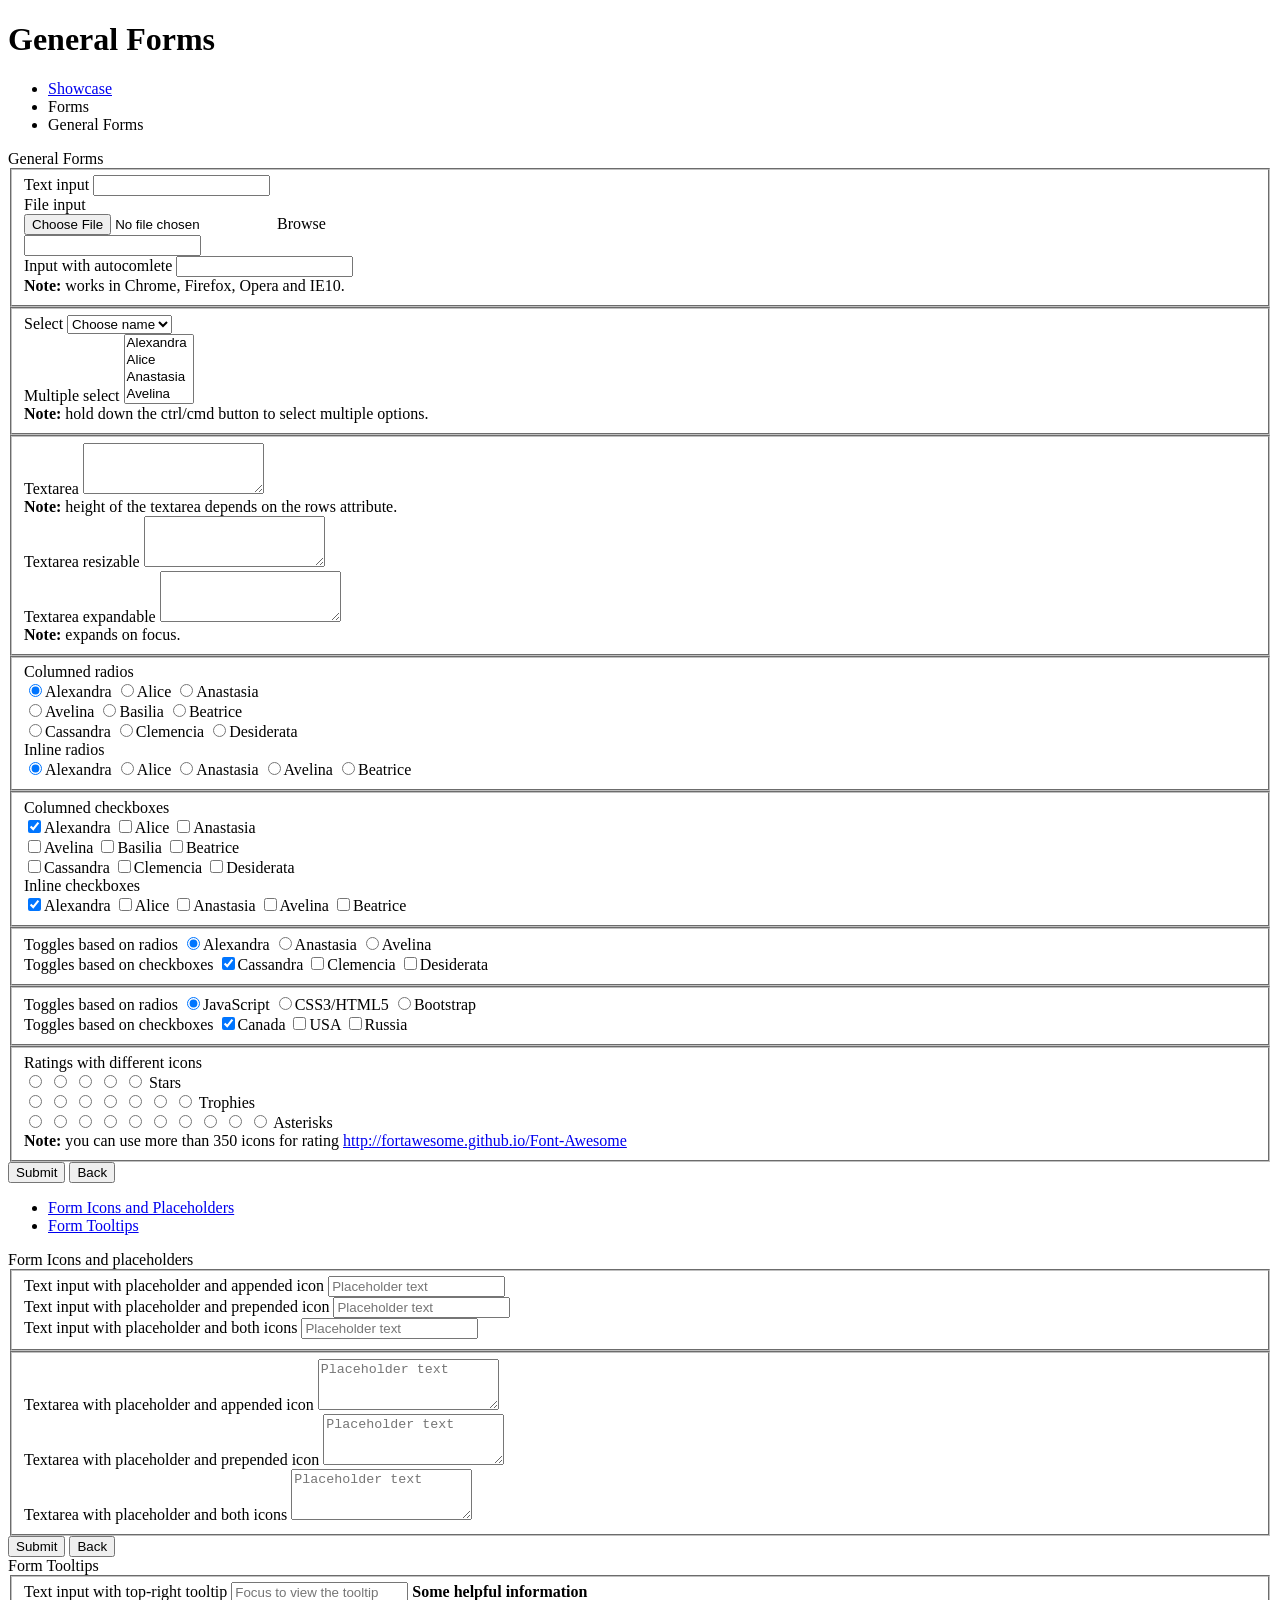
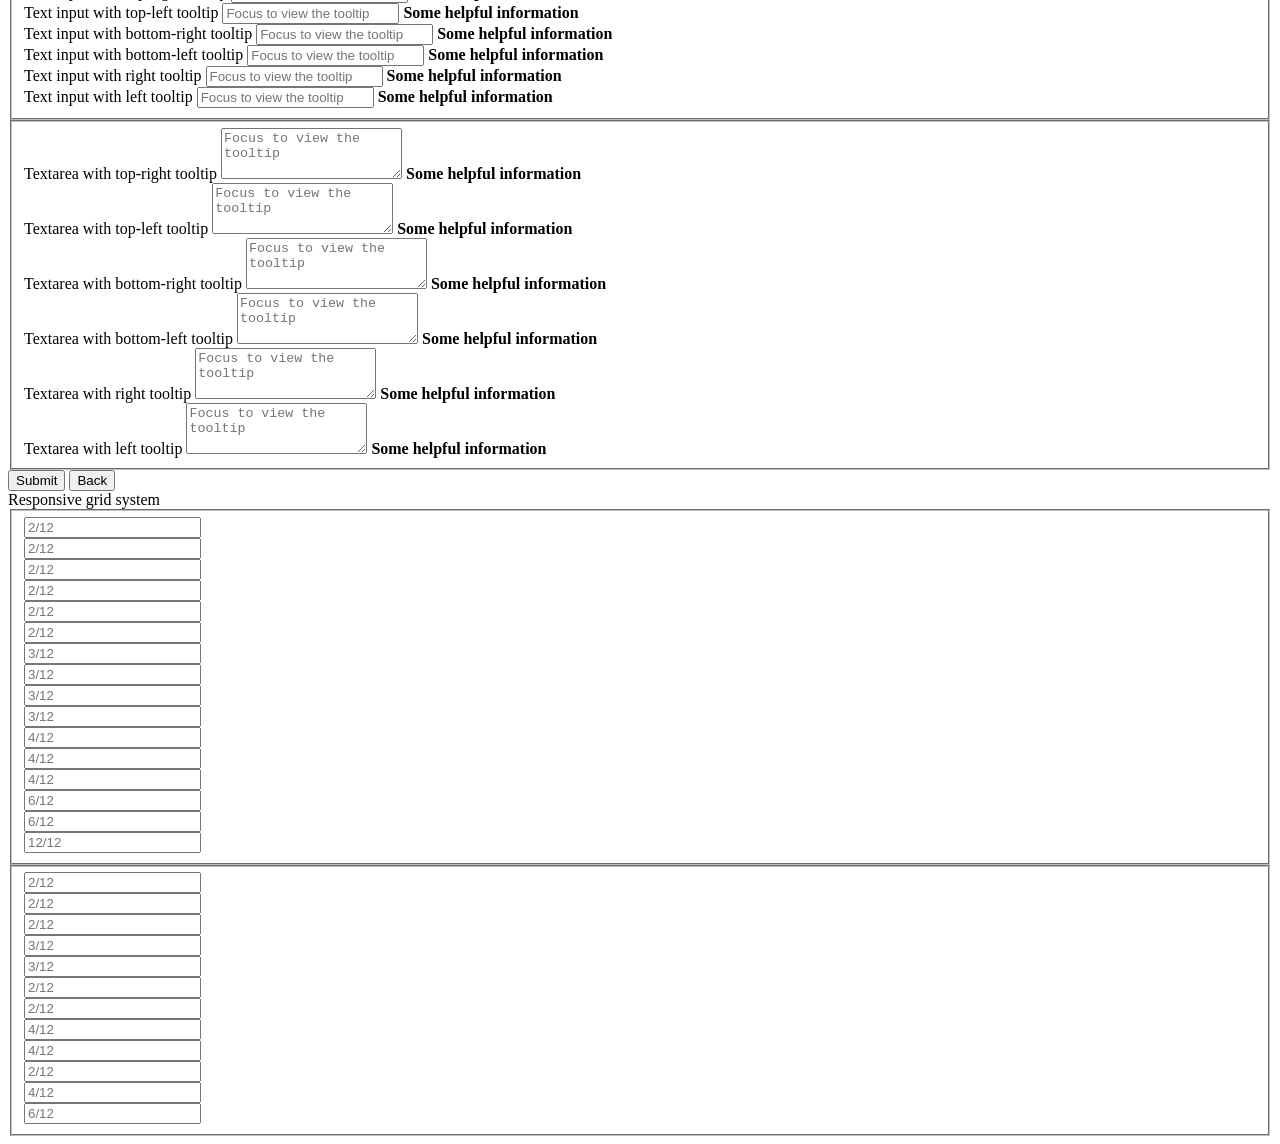
<file: src/main/resources/templates/showcase/forms/form-v2.html>
<!DOCTYPE html>
<html xmlns:th="http://www.thymeleaf.org" xmlns:layout="http://www.ultraq.net.nz/thymeleaf/layout"
      xmlns="http://www.w3.org/1999/xhtml" layout:decorator="layouts/v01/layout">
<head>
  <title>General Forms</title>
  <link rel="stylesheet" th:href="@{/theme/css/blocks/tabs.css}"/>
</head>
<body>
<div layout:fragment="breadcrumbs">
  <div class="container">
    <h1 class="pull-left">General Forms</h1>
    <ul class="pull-right breadcrumb">
      <li><a href="#" th:href="@{/showcase}">Showcase</a></li>
      <li>Forms</li>
      <li class="active">General Forms</li>
    </ul>
  </div>
</div>
<div layout:fragment="content" class="container content">
  <!-- General Forms -->
  <form action="#" class="sky-form">
    <header>General Forms</header>

    <fieldset>
      <section>
        <label class="label">Text input</label>
        <label class="input">
          <input type="text"/>
        </label>
      </section>

      <section>
        <label class="label">File input</label>
        <label for="file" class="input input-file">
          <div class="button"><input type="file" id="file"
                                     onchange="this.parentNode.nextSibling.value = this.value"/>Browse
          </div>
          <input type="text" readonly="readonly"/>
        </label>
      </section>

      <section>
        <label class="label">Input with autocomlete</label>
        <label class="input">
          <input type="text" list="list"/>
          <datalist id="list">
            <option value="Alexandra"></option>
            <option value="Alice"></option>
            <option value="Anastasia"></option>
            <option value="Avelina"></option>
            <option value="Basilia"></option>
            <option value="Beatrice"></option>
            <option value="Cassandra"></option>
            <option value="Cecil"></option>
            <option value="Clemencia"></option>
            <option value="Desiderata"></option>
            <option value="Dionisia"></option>
            <option value="Edith"></option>
            <option value="Eleanora"></option>
            <option value="Elizabeth"></option>
            <option value="Emma"></option>
            <option value="Felicia"></option>
            <option value="Florence"></option>
            <option value="Galiana"></option>
            <option value="Grecia"></option>
            <option value="Helen"></option>
            <option value="Helewisa"></option>
            <option value="Idonea"></option>
            <option value="Isabel"></option>
            <option value="Joan"></option>
            <option value="Juliana"></option>
            <option value="Karla"></option>
            <option value="Karyn"></option>
            <option value="Kate"></option>
            <option value="Lakisha"></option>
            <option value="Lana"></option>
            <option value="Laura"></option>
            <option value="Leona"></option>
            <option value="Mandy"></option>
            <option value="Margaret"></option>
            <option value="Maria"></option>
            <option value="Nanacy"></option>
            <option value="Nicole"></option>
            <option value="Olga"></option>
            <option value="Pamela"></option>
            <option value="Patricia"></option>
            <option value="Qiana"></option>
            <option value="Rachel"></option>
            <option value="Ramona"></option>
            <option value="Samantha"></option>
            <option value="Sandra"></option>
            <option value="Tanya"></option>
            <option value="Teresa"></option>
            <option value="Ursula"></option>
            <option value="Valerie"></option>
            <option value="Veronica"></option>
            <option value="Wilma"></option>
            <option value="Yasmin"></option>
            <option value="Zelma"></option>
          </datalist>
        </label>
        <div class="note"><b>Note:</b> works in Chrome, Firefox, Opera and IE10.</div>
      </section>
    </fieldset>

    <fieldset>
      <section>
        <label class="label">Select</label>
        <label class="select">
          <select>
            <option value="0">Choose name</option>
            <option value="1">Alexandra</option>
            <option value="2">Alice</option>
            <option value="3">Anastasia</option>
            <option value="4">Avelina</option>
          </select>
          <i></i>
        </label>
      </section>

      <section>
        <label class="label">Multiple select</label>
        <label class="select select-multiple">
          <select multiple="multiple">
            <option value="1">Alexandra</option>
            <option value="2">Alice</option>
            <option value="3">Anastasia</option>
            <option value="4">Avelina</option>
            <option value="5">Basilia</option>
            <option value="6">Beatrice</option>
            <option value="7">Cassandra</option>
            <option value="8">Clemencia</option>
            <option value="9">Desiderata</option>
          </select>
        </label>
        <div class="note"><b>Note:</b> hold down the ctrl/cmd button to select multiple options.</div>
      </section>
    </fieldset>

    <fieldset>
      <section>
        <label class="label">Textarea</label>
        <label class="textarea">
          <textarea rows="3"></textarea>
        </label>
        <div class="note"><b>Note:</b> height of the textarea depends on the rows attribute.</div>
      </section>

      <section>
        <label class="label">Textarea resizable</label>
        <label class="textarea textarea-resizable">
          <textarea rows="3"></textarea>
        </label>
      </section>

      <section>
        <label class="label">Textarea expandable</label>
        <label class="textarea textarea-expandable">
          <textarea rows="3"></textarea>
        </label>
        <div class="note"><b>Note:</b> expands on focus.</div>
      </section>
    </fieldset>

    <fieldset>
      <section>
        <label class="label">Columned radios</label>
        <div class="row">
          <div class="col col-4">
            <label class="radio">
              <input type="radio" name="radio" checked="checked"/><i class="rounded-x"></i>Alexandra
            </label>
            <label class="radio">
              <input type="radio" name="radio"/><i class="rounded-x"></i>Alice
            </label>
            <label class="radio">
              <input type="radio" name="radio"/><i class="rounded-x"></i>Anastasia
            </label>
          </div>
          <div class="col col-4">
            <label class="radio">
              <input type="radio" name="radio"/><i class="rounded-x"></i>Avelina
            </label>
            <label class="radio">
              <input type="radio" name="radio"/><i class="rounded-x"></i>Basilia
            </label>
            <label class="radio">
              <input type="radio" name="radio"/><i class="rounded-x"></i>Beatrice
            </label>
          </div>
          <div class="col col-4">
            <label class="radio">
              <input type="radio" name="radio"/><i class="rounded-x"></i>Cassandra
            </label>
            <label class="radio">
              <input type="radio" name="radio"/><i class="rounded-x"></i>Clemencia
            </label>
            <label class="radio">
              <input type="radio" name="radio"/><i class="rounded-x"></i>Desiderata
            </label>
          </div>
        </div>
      </section>

      <section>
        <label class="label">Inline radios</label>
        <div class="inline-group">
          <label class="radio">
            <input type="radio" name="radio-inline" checked="checked"/><i class="rounded-x"></i>Alexandra
          </label>
          <label class="radio">
            <input type="radio" name="radio-inline"/><i class="rounded-x"></i>Alice
          </label>
          <label class="radio">
            <input type="radio" name="radio-inline"/><i class="rounded-x"></i>Anastasia
          </label>
          <label class="radio">
            <input type="radio" name="radio-inline"/><i class="rounded-x"></i>Avelina
          </label>
          <label class="radio">
            <input type="radio" name="radio-inline"/><i class="rounded-x"></i>Beatrice
          </label>
        </div>
      </section>
    </fieldset>

    <fieldset>
      <section>
        <label class="label">Columned checkboxes</label>
        <div class="row">
          <div class="col col-4">
            <label class="checkbox">
              <input type="checkbox" name="checkbox" checked="checked"/><i></i>Alexandra
            </label>
            <label class="checkbox">
              <input type="checkbox" name="checkbox"/><i></i>Alice
            </label>
            <label class="checkbox">
              <input type="checkbox" name="checkbox"/><i></i>Anastasia
            </label>
          </div>
          <div class="col col-4">
            <label class="checkbox">
              <input type="checkbox" name="checkbox"/><i></i>Avelina
            </label>
            <label class="checkbox">
              <input type="checkbox" name="checkbox"/><i></i>Basilia
            </label>
            <label class="checkbox">
              <input type="checkbox" name="checkbox"/><i></i>Beatrice
            </label>
          </div>
          <div class="col col-4">
            <label class="checkbox">
              <input type="checkbox" name="checkbox"/><i></i>Cassandra
            </label>
            <label class="checkbox">
              <input type="checkbox" name="checkbox"/><i></i>Clemencia
            </label>
            <label class="checkbox">
              <input type="checkbox" name="checkbox"/><i></i>Desiderata
            </label>
          </div>
        </div>
      </section>

      <section>
        <label class="label">Inline checkboxes</label>
        <div class="inline-group">
          <label class="checkbox">
            <input type="checkbox" name="checkbox-inline" checked="checked"/><i></i>Alexandra
          </label>
          <label class="checkbox">
            <input type="checkbox" name="checkbox-inline"/><i></i>Alice
          </label>
          <label class="checkbox">
            <input type="checkbox" name="checkbox-inline"/><i></i>Anastasia
          </label>
          <label class="checkbox">
            <input type="checkbox" name="checkbox-inline"/><i></i>Avelina
          </label>
          <label class="checkbox">
            <input type="checkbox" name="checkbox-inline"/><i></i>Beatrice
          </label>
        </div>
      </section>
    </fieldset>

    <fieldset>
      <div class="row">
        <section class="col col-5">
          <label class="label">Toggles based on radios</label>
          <label class="toggle">
            <input type="radio" name="radio-toggle" checked="checked"/><i class="no-rounded"></i>Alexandra
          </label>
          <label class="toggle">
            <input type="radio" name="radio-toggle"/><i class="no-rounded"></i>Anastasia
          </label>
          <label class="toggle">
            <input type="radio" name="radio-toggle"/><i class="no-rounded"></i>Avelina
          </label>
        </section>

        <div class="col col-2"></div>

        <section class="col col-5">
          <label class="label">Toggles based on checkboxes</label>
          <label class="toggle">
            <input type="checkbox" name="checkbox-toggle" checked="checked"/><i class="no-rounded"></i>Cassandra
          </label>
          <label class="toggle">
            <input type="checkbox" name="checkbox-toggle"/><i class="no-rounded"></i>Clemencia
          </label>
          <label class="toggle">
            <input type="checkbox" name="checkbox-toggle"/><i class="no-rounded"></i>Desiderata
          </label>
        </section>
      </div>
    </fieldset>

    <fieldset>
      <div class="row">
        <section class="col col-5">
          <label class="label">Toggles based on radios</label>
          <label class="toggle">
            <input type="radio" name="radio-toggle-1" checked="checked"/><i></i>JavaScript
          </label>
          <label class="toggle">
            <input type="radio" name="radio-toggle-1"/><i></i>CSS3/HTML5
          </label>
          <label class="toggle">
            <input type="radio" name="radio-toggle-1"/><i></i>Bootstrap
          </label>
        </section>

        <div class="col col-2"></div>

        <section class="col col-5">
          <label class="label">Toggles based on checkboxes</label>
          <label class="toggle">
            <input type="checkbox" name="checkbox-toggle-1" checked="checked"/><i></i>Canada
          </label>
          <label class="toggle">
            <input type="checkbox" name="checkbox-toggle-1"/><i></i>USA
          </label>
          <label class="toggle">
            <input type="checkbox" name="checkbox-toggle-1"/><i></i>Russia
          </label>
        </section>
      </div>
    </fieldset>

    <fieldset>
      <section>
        <label class="label">Ratings with different icons</label>
        <div class="rating">
          <input type="radio" name="stars-rating" id="stars-rating-5"/>
          <label for="stars-rating-5"><i class="fa fa-star"></i></label>
          <input type="radio" name="stars-rating" id="stars-rating-4"/>
          <label for="stars-rating-4"><i class="fa fa-star"></i></label>
          <input type="radio" name="stars-rating" id="stars-rating-3"/>
          <label for="stars-rating-3"><i class="fa fa-star"></i></label>
          <input type="radio" name="stars-rating" id="stars-rating-2"/>
          <label for="stars-rating-2"><i class="fa fa-star"></i></label>
          <input type="radio" name="stars-rating" id="stars-rating-1"/>
          <label for="stars-rating-1"><i class="fa fa-star"></i></label>
          Stars
        </div>

        <div class="rating">
          <input type="radio" name="trophies-rating" id="trophies-rating-7"/>
          <label for="trophies-rating-7"><i class="fa fa-trophy"></i></label>
          <input type="radio" name="trophies-rating" id="trophies-rating-6"/>
          <label for="trophies-rating-6"><i class="fa fa-trophy"></i></label>
          <input type="radio" name="trophies-rating" id="trophies-rating-5"/>
          <label for="trophies-rating-5"><i class="fa fa-trophy"></i></label>
          <input type="radio" name="trophies-rating" id="trophies-rating-4"/>
          <label for="trophies-rating-4"><i class="fa fa-trophy"></i></label>
          <input type="radio" name="trophies-rating" id="trophies-rating-3"/>
          <label for="trophies-rating-3"><i class="fa fa-trophy"></i></label>
          <input type="radio" name="trophies-rating" id="trophies-rating-2"/>
          <label for="trophies-rating-2"><i class="fa fa-trophy"></i></label>
          <input type="radio" name="trophies-rating" id="trophies-rating-1"/>
          <label for="trophies-rating-1"><i class="fa fa-trophy"></i></label>
          Trophies
        </div>

        <div class="rating">
          <input type="radio" name="asterisks-rating" id="asterisks-rating-10"/>
          <label for="asterisks-rating-10"><i class="fa fa-asterisk"></i></label>
          <input type="radio" name="asterisks-rating" id="asterisks-rating-9"/>
          <label for="asterisks-rating-9"><i class="fa fa-asterisk"></i></label>
          <input type="radio" name="asterisks-rating" id="asterisks-rating-8"/>
          <label for="asterisks-rating-8"><i class="fa fa-asterisk"></i></label>
          <input type="radio" name="asterisks-rating" id="asterisks-rating-7"/>
          <label for="asterisks-rating-7"><i class="fa fa-asterisk"></i></label>
          <input type="radio" name="asterisks-rating" id="asterisks-rating-6"/>
          <label for="asterisks-rating-6"><i class="fa fa-asterisk"></i></label>
          <input type="radio" name="asterisks-rating" id="asterisks-rating-5"/>
          <label for="asterisks-rating-5"><i class="fa fa-asterisk"></i></label>
          <input type="radio" name="asterisks-rating" id="asterisks-rating-4"/>
          <label for="asterisks-rating-4"><i class="fa fa-asterisk"></i></label>
          <input type="radio" name="asterisks-rating" id="asterisks-rating-3"/>
          <label for="asterisks-rating-3"><i class="fa fa-asterisk"></i></label>
          <input type="radio" name="asterisks-rating" id="asterisks-rating-2"/>
          <label for="asterisks-rating-2"><i class="fa fa-asterisk"></i></label>
          <input type="radio" name="asterisks-rating" id="asterisks-rating-1"/>
          <label for="asterisks-rating-1"><i class="fa fa-asterisk"></i></label>
          Asterisks
        </div>
        <div class="note"><b>Note:</b> you can use more than 350 icons for rating
          <a target="_blank" href="http://fortawesome.github.io/Font-Awesome">
            http://fortawesome.github.io/Font-Awesome
          </a>
        </div>
      </section>
    </fieldset>

    <footer>
      <button type="submit" class="btn-u">Submit</button>
      <button type="button" class="btn-u btn-u-default" onclick="window.history.back();">Back</button>
    </footer>
  </form>
  <!-- General Forms -->

  <div class="margin-bottom-40"></div>

  <!-- Tabs -->
  <div class="tab-v1 margin-bottom-60">
    <ul class="nav nav-tabs">
      <li class="active"><a href="#home-1" data-toggle="tab">Form Icons and Placeholders</a></li>
      <li><a href="#profile-1" data-toggle="tab">Form Tooltips</a></li>
    </ul>
    <div class="tab-content">
      <!-- Icons and Placeholders -->
      <div class="tab-pane fade in active" id="home-1">
        <form action="#" class="sky-form">
          <header>Form Icons and placeholders</header>

          <fieldset>
            <section>
              <label class="label">Text input with placeholder and appended icon</label>
              <label class="input">
                <i class="icon-append fa fa-user"></i>
                <input type="text" placeholder="Placeholder text"/>
              </label>
            </section>

            <section>
              <label class="label">Text input with placeholder and prepended icon</label>
              <label class="input">
                <i class="icon-prepend fa fa-user"></i>
                <input type="text" placeholder="Placeholder text"/>
              </label>
            </section>

            <section>
              <label class="label">Text input with placeholder and both icons</label>
              <label class="input">
                <i class="icon-prepend fa fa-user"></i>
                <i class="icon-append fa fa-asterisk"></i>
                <input type="text" placeholder="Placeholder text"/>
              </label>
            </section>
          </fieldset>

          <fieldset>
            <section>
              <label class="label">Textarea with placeholder and appended icon</label>
              <label class="textarea">
                <i class="icon-append fa fa-comment"></i>
                <textarea rows="3" placeholder="Placeholder text"></textarea>
              </label>
            </section>

            <section>
              <label class="label">Textarea with placeholder and prepended icon</label>
              <label class="textarea">
                <i class="icon-prepend fa fa-comment"></i>
                <textarea rows="3" placeholder="Placeholder text"></textarea>
              </label>
            </section>

            <section>
              <label class="label">Textarea with placeholder and both icons</label>
              <label class="textarea">
                <i class="icon-prepend fa fa-user"></i>
                <i class="icon-append fa fa-asterisk"></i>
                <textarea rows="3" placeholder="Placeholder text"></textarea>
              </label>
            </section>
          </fieldset>

          <footer>
            <button type="submit" class="btn-u btn-u-default">Submit</button>
            <button type="button" class="btn-u" onclick="window.history.back();">Back</button>
          </footer>
        </form>
      </div>
      <!-- End Icons and Placeholders -->

      <!-- Tooltips -->
      <div class="tab-pane fade" id="profile-1">
        <form action="#" class="sky-form">
          <header>Form Tooltips</header>

          <fieldset>
            <section>
              <label class="label">Text input with top-right tooltip</label>
              <label class="input">
                <i class="icon-append fa fa-question-circle"></i>
                <input type="text" placeholder="Focus to view the tooltip"/>
                <b class="tooltip tooltip-top-right">Some helpful information</b>
              </label>
            </section>

            <section>
              <label class="label">Text input with top-left tooltip</label>
              <label class="input">
                <i class="icon-prepend fa fa-question-circle"></i>
                <input type="text" placeholder="Focus to view the tooltip"/>
                <b class="tooltip tooltip-top-left">Some helpful information</b>
              </label>
            </section>

            <section>
              <label class="label">Text input with bottom-right tooltip</label>
              <label class="input">
                <i class="icon-append fa fa-question-circle"></i>
                <input type="text" placeholder="Focus to view the tooltip"/>
                <b class="tooltip tooltip-bottom-right">Some helpful information</b>
              </label>
            </section>

            <section>
              <label class="label">Text input with bottom-left tooltip</label>
              <label class="input">
                <i class="icon-prepend fa fa-question-circle"></i>
                <input type="text" placeholder="Focus to view the tooltip"/>
                <b class="tooltip tooltip-bottom-left">Some helpful information</b>
              </label>
            </section>

            <section>
              <label class="label">Text input with right tooltip</label>
              <label class="input">
                <i class="icon-append fa fa-question-circle"></i>
                <input type="text" placeholder="Focus to view the tooltip"/>
                <b class="tooltip tooltip-right">Some helpful information</b>
              </label>
            </section>

            <section>
              <label class="label">Text input with left tooltip</label>
              <label class="input">
                <i class="icon-prepend fa fa-question-circle"></i>
                <input type="text" placeholder="Focus to view the tooltip"/>
                <b class="tooltip tooltip-left">Some helpful information</b>
              </label>
            </section>
          </fieldset>

          <fieldset>
            <section>
              <label class="label">Textarea with top-right tooltip</label>
              <label class="textarea">
                <i class="icon-append fa fa-question-circle"></i>
                <textarea rows="3" placeholder="Focus to view the tooltip"></textarea>
                <b class="tooltip tooltip-top-right">Some helpful information</b>
              </label>
            </section>

            <section>
              <label class="label">Textarea with top-left tooltip</label>
              <label class="textarea">
                <i class="icon-prepend fa fa-question-circle"></i>
                <textarea rows="3" placeholder="Focus to view the tooltip"></textarea>
                <b class="tooltip tooltip-top-left">Some helpful information</b>
              </label>
            </section>

            <section>
              <label class="label">Textarea with bottom-right tooltip</label>
              <label class="textarea">
                <i class="icon-append fa fa-question-circle"></i>
                <textarea rows="3" placeholder="Focus to view the tooltip"></textarea>
                <b class="tooltip tooltip-bottom-right">Some helpful information</b>
              </label>
            </section>

            <section>
              <label class="label">Textarea with bottom-left tooltip</label>
              <label class="textarea">
                <i class="icon-prepend fa fa-question-circle"></i>
                <textarea rows="3" placeholder="Focus to view the tooltip"></textarea>
                <b class="tooltip tooltip-bottom-left">Some helpful information</b>
              </label>
            </section>

            <section>
              <label class="label">Textarea with right tooltip</label>
              <label class="textarea">
                <i class="icon-append fa fa-question-circle"></i>
                <textarea rows="3" placeholder="Focus to view the tooltip"></textarea>
                <b class="tooltip tooltip-right">Some helpful information</b>
              </label>
            </section>

            <section>
              <label class="label">Textarea with left tooltip</label>
              <label class="textarea">
                <i class="icon-prepend fa fa-question-circle"></i>
                <textarea rows="3" placeholder="Focus to view the tooltip"></textarea>
                <b class="tooltip tooltip-left">Some helpful information</b>
              </label>
            </section>
          </fieldset>

          <footer>
            <button type="submit" class="btn-u btn-u-default">Submit</button>
            <button type="button" class="btn-u" onclick="window.history.back();">Back</button>
          </footer>
        </form>
      </div>
      <!-- End Tooltips -->
    </div>
  </div>
  <!-- End Tabs -->

  <!-- Responsive Grid System  -->
  <form action="#" class="sky-form">
    <header>Responsive grid system</header>

    <fieldset>
      <div class="row">
        <section class="col col-2">
          <label class="input">
            <input type="text" placeholder="2/12"/>
          </label>
        </section>
        <section class="col col-2">
          <label class="input">
            <input type="text" placeholder="2/12"/>
          </label>
        </section>
        <section class="col col-2">
          <label class="input">
            <input type="text" placeholder="2/12"/>
          </label>
        </section>
        <section class="col col-2">
          <label class="input">
            <input type="text" placeholder="2/12"/>
          </label>
        </section>
        <section class="col col-2">
          <label class="input">
            <input type="text" placeholder="2/12"/>
          </label>
        </section>
        <section class="col col-2">
          <label class="input">
            <input type="text" placeholder="2/12"/>
          </label>
        </section>
      </div>

      <div class="row">
        <section class="col col-3">
          <label class="input">
            <input type="text" placeholder="3/12"/>
          </label>
        </section>
        <section class="col col-3">
          <label class="input">
            <input type="text" placeholder="3/12"/>
          </label>
        </section>
        <section class="col col-3">
          <label class="input">
            <input type="text" placeholder="3/12"/>
          </label>
        </section>
        <section class="col col-3">
          <label class="input">
            <input type="text" placeholder="3/12"/>
          </label>
        </section>
      </div>

      <div class="row">
        <section class="col col-4">
          <label class="input">
            <input type="text" placeholder="4/12"/>
          </label>
        </section>
        <section class="col col-4">
          <label class="input">
            <input type="text" placeholder="4/12"/>
          </label>
        </section>
        <section class="col col-4">
          <label class="input">
            <input type="text" placeholder="4/12"/>
          </label>
        </section>
      </div>

      <div class="row">
        <section class="col col-6">
          <label class="input">
            <input type="text" placeholder="6/12"/>
          </label>
        </section>
        <section class="col col-6">
          <label class="input">
            <input type="text" placeholder="6/12"/>
          </label>
        </section>
      </div>

      <section>
        <label class="input">
          <input type="text" placeholder="12/12"/>
        </label>
      </section>
    </fieldset>

    <fieldset>
      <div class="row">
        <section class="col col-2">
          <label class="input">
            <input type="text" placeholder="2/12"/>
          </label>
        </section>
        <section class="col col-2">
          <label class="input">
            <input type="text" placeholder="2/12"/>
          </label>
        </section>
        <section class="col col-2">
          <label class="input">
            <input type="text" placeholder="2/12"/>
          </label>
        </section>
        <section class="col col-3">
          <label class="input">
            <input type="text" placeholder="3/12"/>
          </label>
        </section>
        <section class="col col-3">
          <label class="input">
            <input type="text" placeholder="3/12"/>
          </label>
        </section>
      </div>

      <div class="row">
        <section class="col col-2">
          <label class="input">
            <input type="text" placeholder="2/12"/>
          </label>
        </section>
        <section class="col col-2">
          <label class="input">
            <input type="text" placeholder="2/12"/>
          </label>
        </section>
        <section class="col col-4">
          <label class="input">
            <input type="text" placeholder="4/12"/>
          </label>
        </section>
        <section class="col col-4">
          <label class="input">
            <input type="text" placeholder="4/12"/>
          </label>
        </section>
      </div>

      <div class="row">
        <section class="col col-2">
          <label class="input">
            <input type="text" placeholder="2/12"/>
          </label>
        </section>
        <section class="col col-4">
          <label class="input">
            <input type="text" placeholder="4/12"/>
          </label>
        </section>
        <section class="col col-6">
          <label class="input">
            <input type="text" placeholder="6/12"/>
          </label>
        </section>
      </div>
    </fieldset>
  </form>
  <!-- End Responsive Grid System -->
</div>
</body>
</html>
</file>
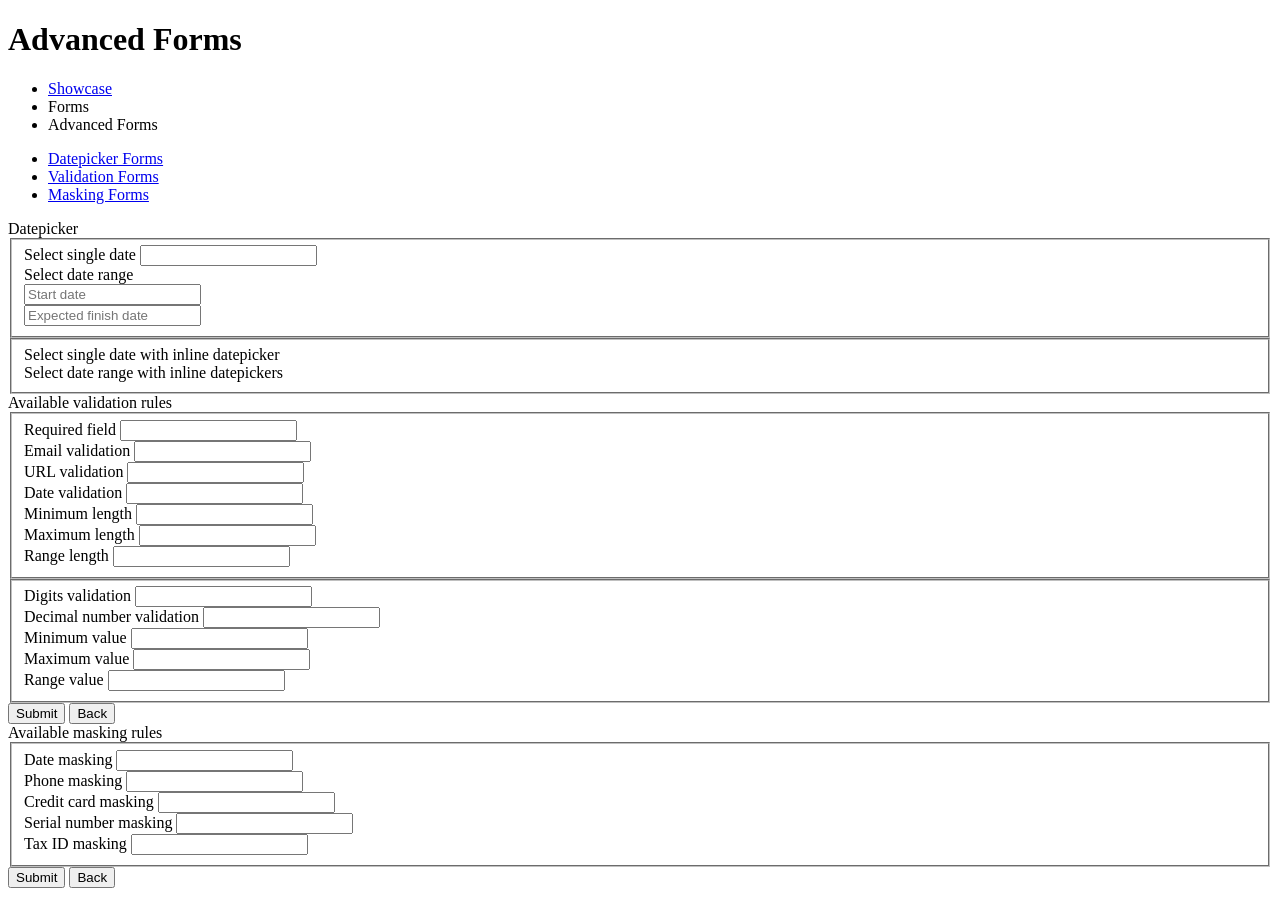
<file: src/main/resources/templates/showcase/forms/form-v3.html>
<!DOCTYPE html>
<html xmlns:th="http://www.thymeleaf.org" xmlns:layout="http://www.ultraq.net.nz/thymeleaf/layout"
      xmlns="http://www.w3.org/1999/xhtml" layout:decorator="layouts/v01/layout">
<head>
  <title>Advanced Forms</title>
  <link rel="stylesheet" th:href="@{/theme/css/blocks/tabs.css}"/>
</head>
<body>
<div layout:fragment="breadcrumbs">
  <div class="container">
    <h1 class="pull-left">Advanced Forms</h1>
    <ul class="pull-right breadcrumb">
      <li><a href="#" th:href="@{/showcase}">Showcase</a></li>
      <li>Forms</li>
      <li class="active">Advanced Forms</li>
    </ul>
  </div>
</div>
<div layout:fragment="content" class="container content">
  <!-- Tabs -->
  <div class="tab-v1">
    <ul class="nav nav-tabs">
      <li class="active"><a href="#home-1" data-toggle="tab">Datepicker Forms</a></li>
      <li><a href="#profile-1" data-toggle="tab">Validation Forms</a></li>
      <li><a href="#messages-1" data-toggle="tab">Masking Forms</a></li>
    </ul>
    <div class="tab-content">
      <!-- Datepicker Forms -->
      <div class="tab-pane fade in active" id="home-1">
        <form action="#" id="sky-form" class="sky-form">
          <header>Datepicker</header>

          <fieldset>
            <section>
              <label class="label">Select single date</label>
              <label class="input">
                <i class="icon-append fa fa-calendar"></i>
                <input type="text" name="date" id="date"/>
              </label>
            </section>

            <label class="label">Select date range</label>
            <div class="row">
              <section class="col col-6">
                <label class="input">
                  <i class="icon-append fa fa-calendar"></i>
                  <input type="text" name="start" id="start" placeholder="Start date"/>
                </label>
              </section>
              <section class="col col-6">
                <label class="input">
                  <i class="icon-append fa fa-calendar"></i>
                  <input type="text" name="finish" id="finish" placeholder="Expected finish date"/>
                </label>
              </section>
            </div>
          </fieldset>

          <fieldset>
            <section>
              <label class="label">Select single date with inline datepicker</label>
              <div id="inline"></div>
            </section>

            <label class="label">Select date range with inline datepickers</label>
            <div class="row">
              <section class="col col-6">
                <div id="inline-start"></div>
              </section>
              <section class="col col-6">
                <div id="inline-finish"></div>
              </section>
            </div>
          </fieldset>
        </form>
      </div>
      <!-- End Datepicker Forms -->

      <!-- Validation Forms -->
      <div class="tab-pane fade" id="profile-1">
        <form action="#" id="sky-form1" class="sky-form">
          <header>Available validation rules</header>

          <fieldset>
            <div class="row">
              <section class="col col-6">
                <label class="label">Required field</label>
                <label class="input">
                  <i class="icon-append fa fa-asterisk"></i>
                  <input type="text" name="required"/>
                </label>
              </section>
              <section class="col col-6">
                <label class="label">Email validation</label>
                <label class="input">
                  <i class="icon-append fa fa-envelope"></i>
                  <input type="email" name="email"/>
                </label>
              </section>
            </div>

            <div class="row">
              <section class="col col-6">
                <label class="label">URL validation</label>
                <label class="input">
                  <i class="icon-append fa fa-globe"></i>
                  <input type="url" name="url"/>
                </label>
              </section>
              <section class="col col-6">
                <label class="label">Date validation</label>
                <label class="input">
                  <i class="icon-append fa fa-calendar"></i>
                  <input type="text" name="date"/>
                </label>
              </section>
            </div>

            <div class="row">
              <section class="col col-4">
                <label class="label">Minimum length</label>
                <label class="input">
                  <i class="icon-append fa fa-asterisk"></i>
                  <input type="text" name="min"/>
                </label>
              </section>
              <section class="col col-4">
                <label class="label">Maximum length</label>
                <label class="input">
                  <i class="icon-append fa fa-asterisk"></i>
                  <input type="text" name="max"/>
                </label>
              </section>
              <section class="col col-4">
                <label class="label">Range length</label>
                <label class="input">
                  <i class="icon-append fa fa-asterisk"></i>
                  <input type="text" name="range"/>
                </label>
              </section>
            </div>
          </fieldset>

          <fieldset>
            <div class="row">
              <section class="col col-6">
                <label class="label">Digits validation</label>
                <label class="input">
                  <i class="icon-append fa fa-asterisk"></i>
                  <input type="text" name="digits"/>
                </label>
              </section>
              <section class="col col-6">
                <label class="label">Decimal number validation</label>
                <label class="input">
                  <i class="icon-append fa fa-asterisk"></i>
                  <input type="text" name="number"/>
                </label>
              </section>
            </div>

            <div class="row">
              <section class="col col-4">
                <label class="label">Minimum value</label>
                <label class="input">
                  <i class="icon-append fa fa-asterisk"></i>
                  <input type="text" name="minVal"/>
                </label>
              </section>
              <section class="col col-4">
                <label class="label">Maximum value</label>
                <label class="input">
                  <i class="icon-append fa fa-asterisk"></i>
                  <input type="text" name="maxVal"/>
                </label>
              </section>
              <section class="col col-4">
                <label class="label">Range value</label>
                <label class="input">
                  <i class="icon-append fa fa-asterisk"></i>
                  <input type="text" name="rangeVal"/>
                </label>
              </section>
            </div>
          </fieldset>

          <footer>
            <button type="submit" class="btn-u btn-u-default">Submit</button>
            <button type="button" class="btn-u" onclick="window.history.back();">Back</button>
          </footer>
        </form>
      </div>
      <!-- End Validation Forms -->

      <!-- Masking Forms -->
      <div class="tab-pane fade" id="messages-1">
        <form action="#" id="sky-form2" class="sky-form">
          <header>Available masking rules</header>

          <fieldset>
            <section>
              <label class="label">Date masking</label>
              <label class="input">
                <i class="icon-append fa fa-calendar"></i>
                <input type="text" name="date" id="date1"/>
              </label>
            </section>

            <section>
              <label class="label">Phone masking</label>
              <label class="input">
                <i class="icon-append fa fa-phone"></i>
                <input type="tel" name="phone" id="phone"/>
              </label>
            </section>

            <section>
              <label class="label">Credit card masking</label>
              <label class="input">
                <i class="icon-append fa fa-credit-card"></i>
                <input type="text" name="card" id="card"/>
              </label>
            </section>

            <section>
              <label class="label">Serial number masking</label>
              <label class="input">
                <i class="icon-append fa fa-asterisk"></i>
                <input type="text" name="serial" id="serial"/>
              </label>
            </section>

            <section>
              <label class="label">Tax ID masking</label>
              <label class="input">
                <i class="icon-append fa fa-briefcase"></i>
                <input type="text" name="tax" id="tax"/>
              </label>
            </section>
          </fieldset>

          <footer>
            <button type="submit" class="btn-u btn-u-default">Submit</button>
            <button type="button" class="btn-u" onclick="window.history.back();">Back</button>
          </footer>
        </form>
      </div>
      <!-- End Masking Forms -->
    </div>
  </div>
  <!-- End Tabs-->
</div>
</body>
</html>
</file>
